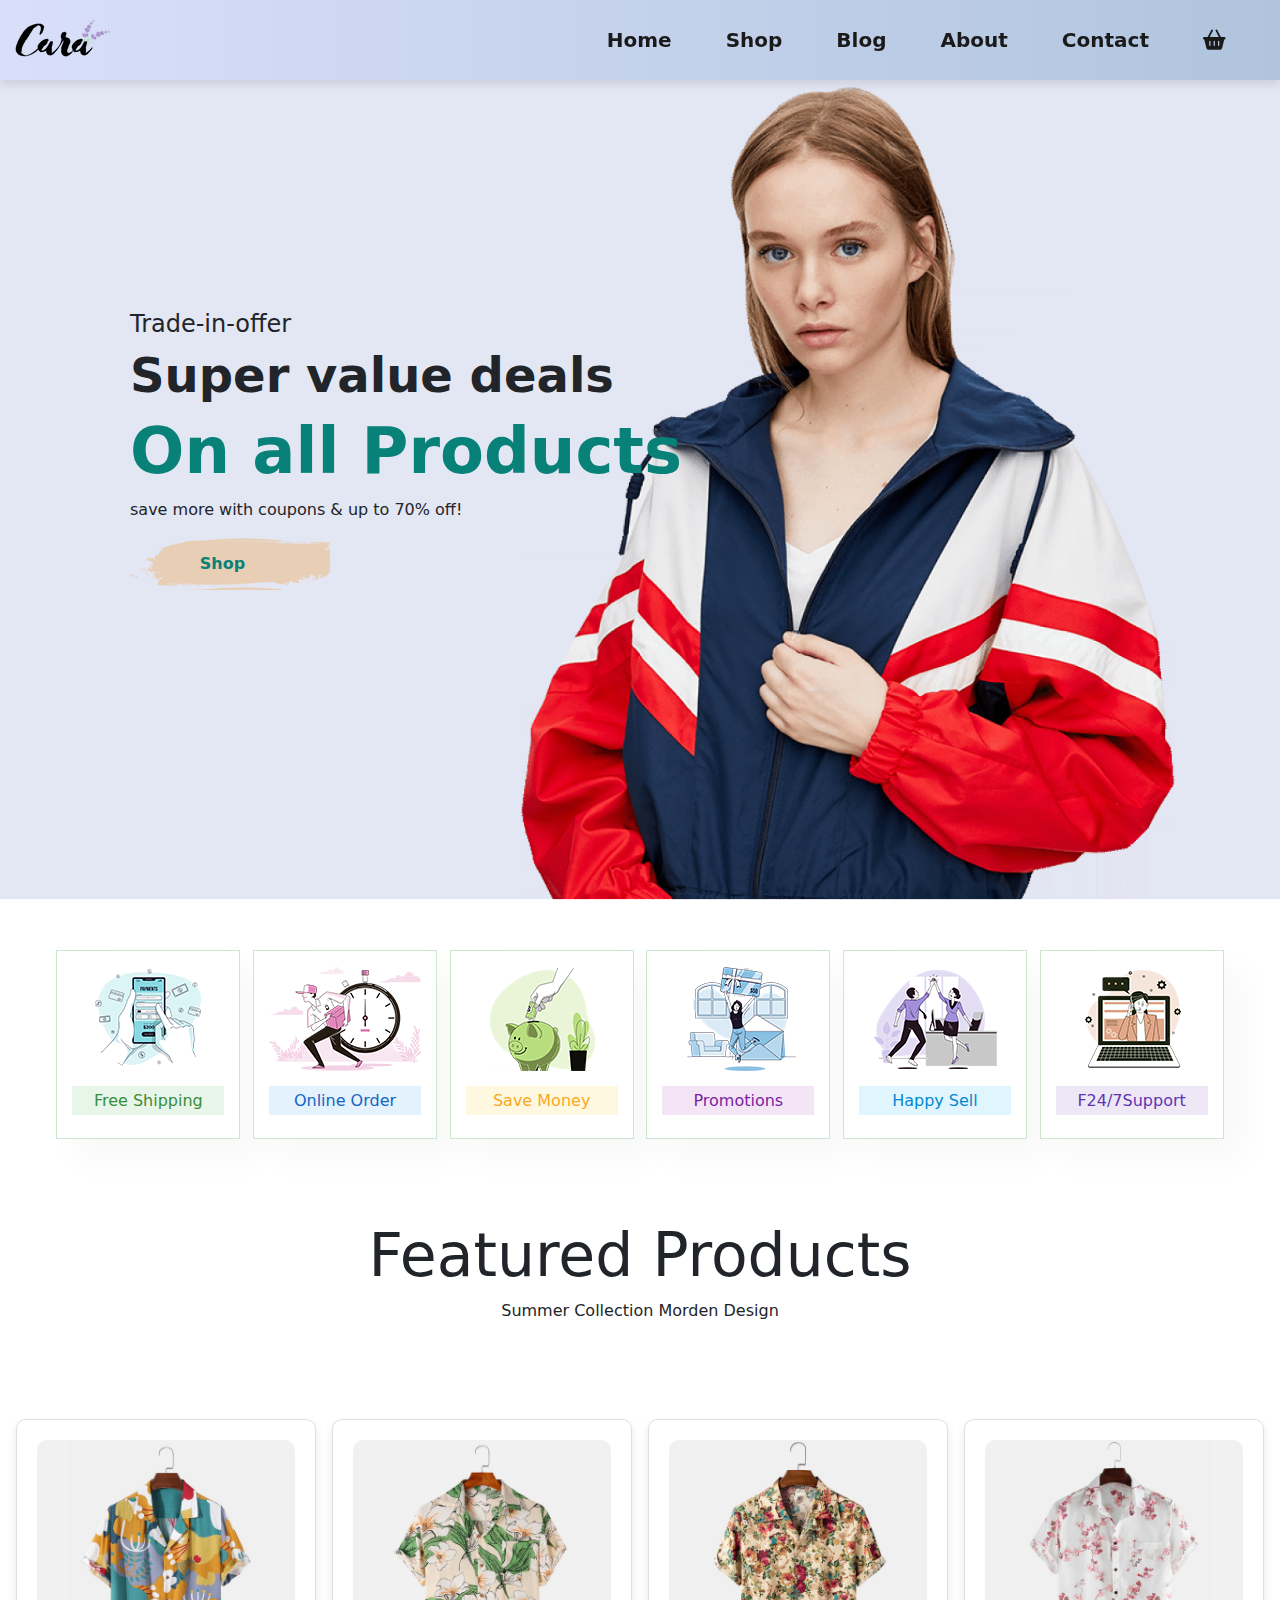
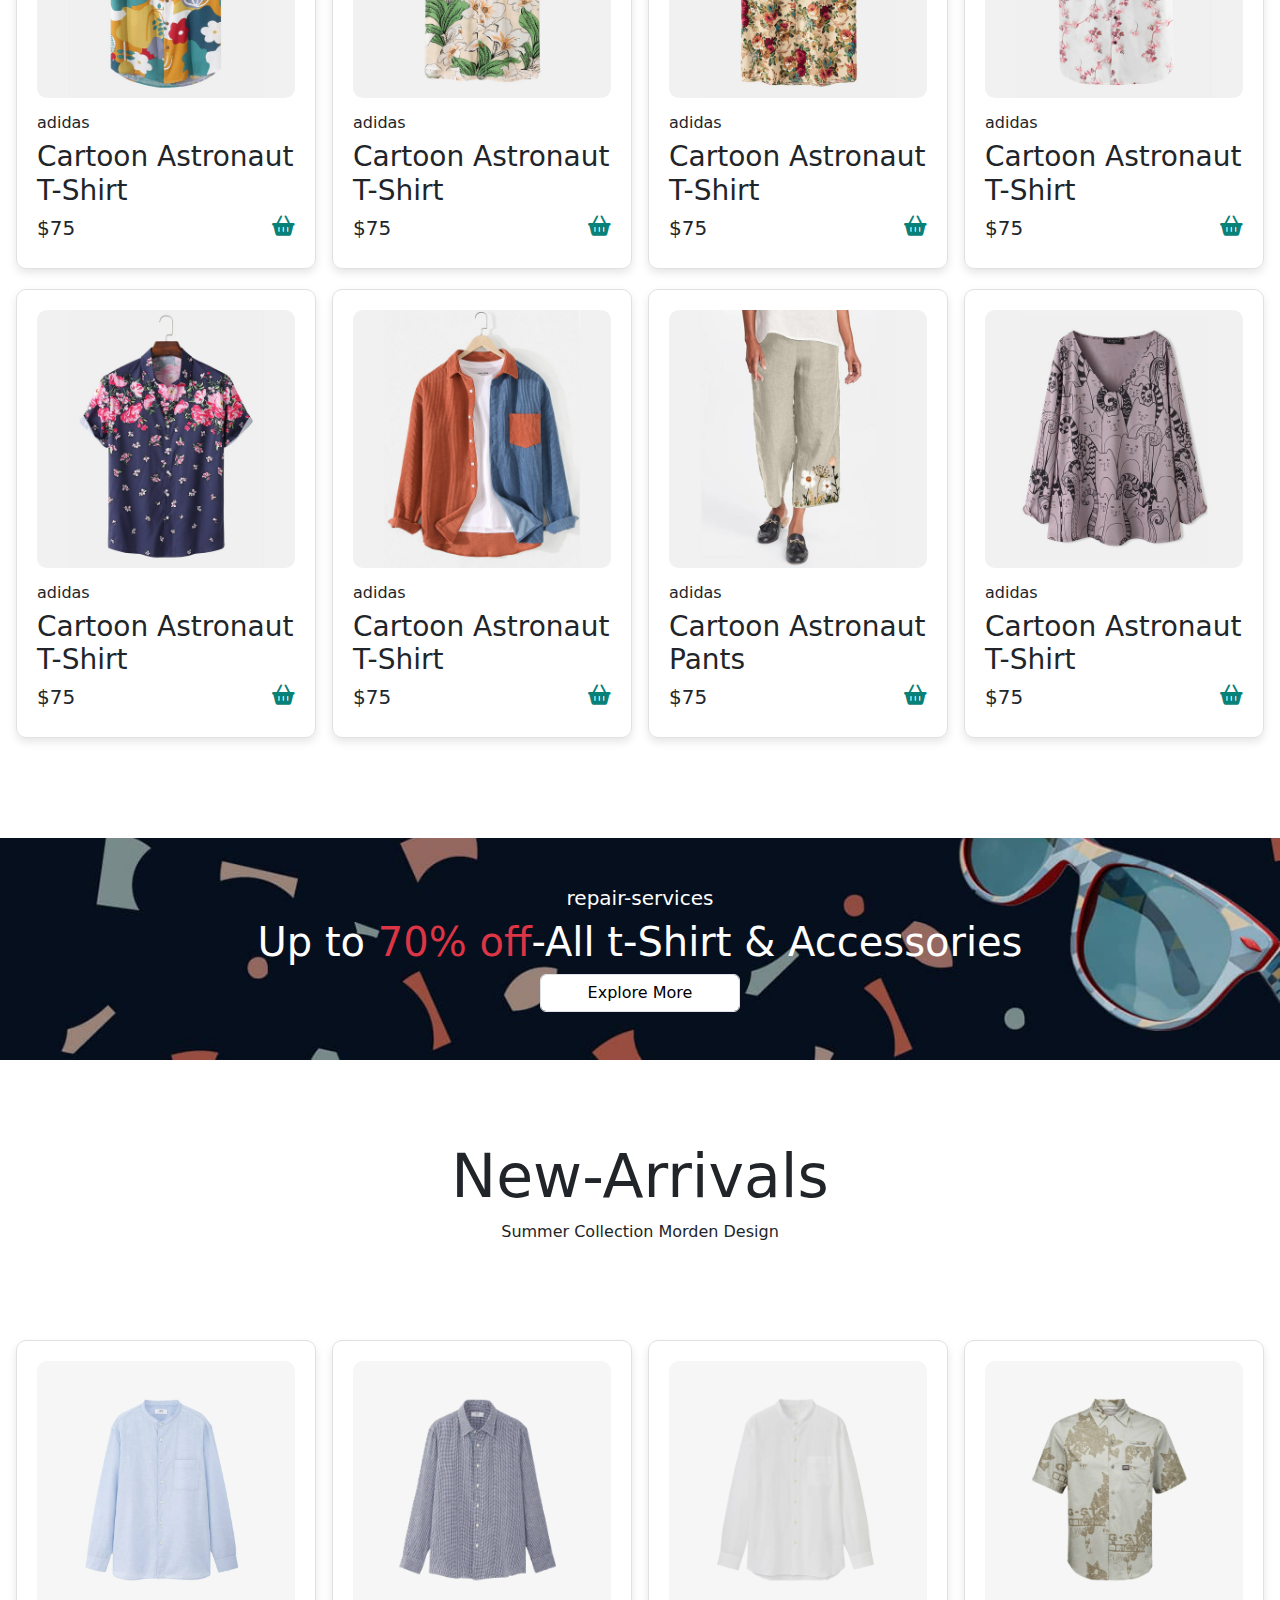
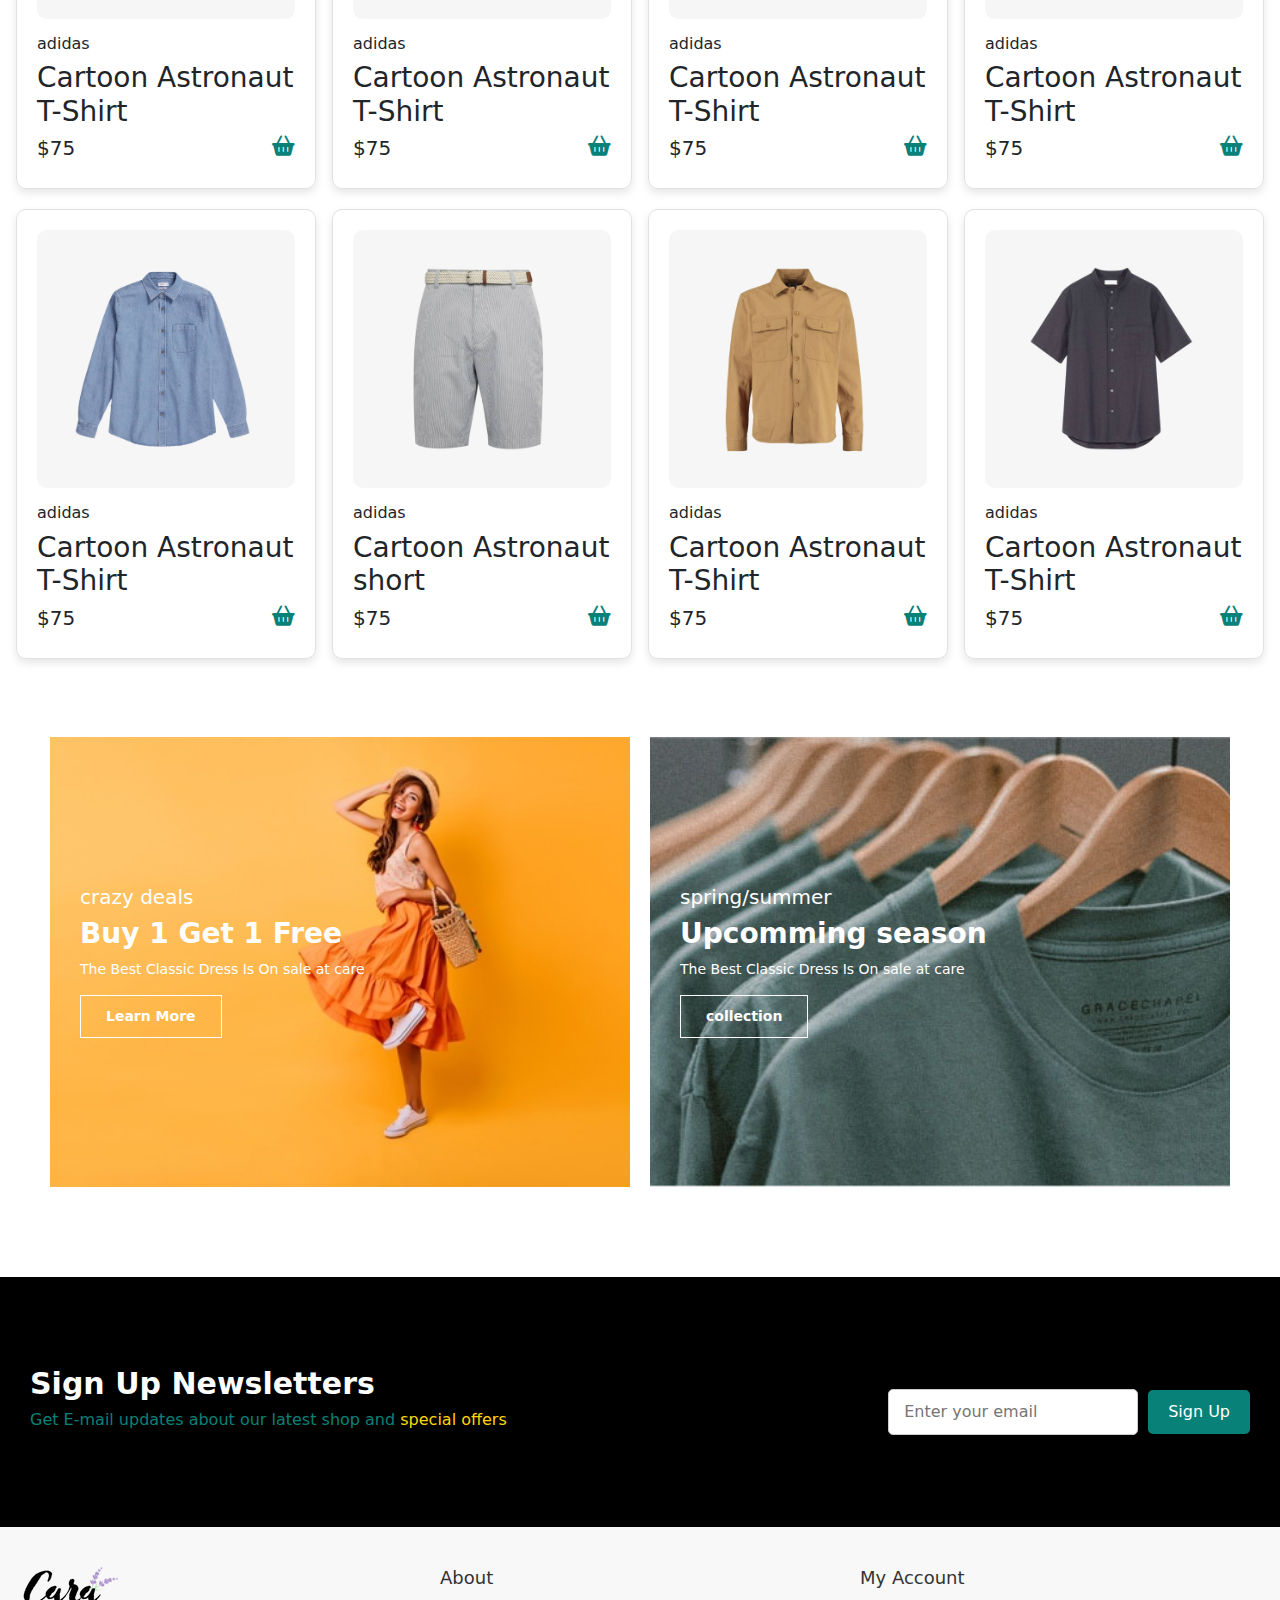
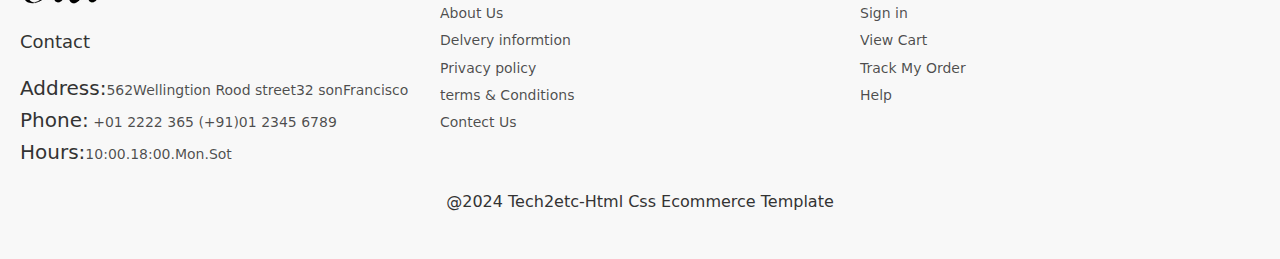
<file: index.html>
<!DOCTYPE html>
  <html lang="en">
  <head>
      <meta charset="UTF-8">
      <meta name="viewport" content="width=device-width, initial-scale=1.0">
      <title>Tech2etc Ecommerce Tutorial</title>
      <link rel="stylesheet" href="fontawesome-free-6.6.0-web/css/bootstrap.min.css">
      <link rel="stylesheet" href="fontawesome-free-6.6.0-web/css/all.min.css">
      <link rel="stylesheet" href="project.css">
  </head>
  <body>
    <nav class="navbar">
      <div class="container-fluid">
          <a class="navbar-brand  " href="#"><img src="img/logo.png" alt=""></a>
          <div class="collapse2">
              <ul class="navbar-nav2">
                  <li>
                      <a class="nav-link2 active"  href="index.html">Home</a>  
                  </li>
                  <li>
                      <a class="nav-link2 active "  href="Shop.html">Shop</a>
                  </li>
                  <li>
                      <a class="nav-link2 active"  href="Blog.html">Blog</a>
                  </li>
                  <li>
                      <a class="nav-link2 active" href="About.html">About</a>
                  </li>
                  <li>
                      <a class="nav-link2 active"  href="Contact.html">Contact</a>
                  </li>
                  <li>
                      <a class="nav-link2 active"  href="cart.html">
                          <i class="fa-solid fa-basket-shopping"></i>
                        </a>
                  </li>
                  <li class="close">
                    <i class="fa-solid fa-xmark"></i>
                  </li>
              </ul>
          </div>
          <div class="mobile">
            <i id="ber" class="fa-solid fa-outdent"></i>
          </div>
      </div>
    
  </nav>
    <section class="head ">
      <div class="head-item">
            <h4 class="">Trade-in-offer</h4>
            <h2 >Super value deals</h2>
            <h1>On all Products</h1>
            <p>save more with coupons & up to 70% off!</p>
            <button class="shop" >Shop</button>
      </div>     
    </section>
    <section class="Features-section">
      <div class="Features-item">
        <img src="img/features/f1.png" alt="">
        <h6 class=" free">Free Shipping</h6>
      </div>
      <div class="Features-item">
        <img src="img/features/f2.png" alt="">
        <h6 class="online">Online Order</h6>
      </div>
      <div class="Features-item">
        <img src="img/features/f3.png" alt="">
        <h6 class="save">Save Money</h6>
      </div>
      <div class="Features-item">
        <img src="img/features/f4.png" alt="">
        <h6 class="promo">Promotions</h6>
      </div>
      <div class="Features-item">
        <img src="img/features/f5.png" alt="">
        <h6 class="happy">Happy Sell</h6>
      </div>
      <div class="Features-item">
        <img src="img/features/f6.png" alt="">
        <h6 class="f24">F24/7Support</h6>
      </div>
    </section>
    <section class="shop">
      <div class="featured">
        <h1 >Featured Products</h1>
        <p>Summer Collection Morden Design</p>
      </div>
      <div class="shop-item">
        <div class="shop-content">
          <img src="img/products/f1.jpg" alt="">
          <h6>adidas</h6>
          <h3>Cartoon Astronaut T-Shirt</h3>
          <div class="icon">
          <h5>$75</h5>
          <i class="fa-solid fa-basket-shopping"></i>
          </div>
        </div>
        <div class="shop-content">
          <img src="img/products/f2.jpg" alt="">
          <h6>adidas</h6>
          <h3>Cartoon Astronaut T-Shirt</h3>
          <div class="icon">
            <h5>$75</h5>
            <i class="fa-solid fa-basket-shopping"></i>
            </div>
        </div>
        <div class="shop-content">
          <img src="img/products/f3.jpg" alt="">
          <h6>adidas</h6>
          <h3>Cartoon Astronaut T-Shirt</h3>
          <div class="icon">
            <h5>$75</h5>
            <i class="fa-solid fa-basket-shopping"></i>
            </div>
        </div>
        <div class="shop-content">
          <img src="img/products/f4.jpg" alt="">
          <h6>adidas</h6>
          <h3>Cartoon Astronaut T-Shirt</h3>
          <div class="icon">
            <h5>$75</h5>
            <i class="fa-solid fa-basket-shopping"></i>
            </div>
      </div>
        <div class="shop-content">
          <img src="img/products/f5.jpg" alt="">
          <h6>adidas</h6>
          <h3>Cartoon Astronaut T-Shirt</h3>
          <div class="icon">
            <h5>$75</h5>
            <i class="fa-solid fa-basket-shopping"></i>
            </div>
      </div>
        <div class="shop-content">
          <img src="img/products/f6.jpg" alt="">
          <h6>adidas</h6>
          <h3>Cartoon Astronaut T-Shirt</h3>
          <div class="icon">
            <h5>$75</h5>
            <i class="fa-solid fa-basket-shopping"></i>
            </div>
      </div>
        <div class="shop-content">
          <img src="img/products/f7.jpg" alt="">
          <h6>adidas</h6>
          <h3>Cartoon Astronaut Pants</h3>
          <div class="icon">
            <h5>$75</h5>
            <i class="fa-solid fa-basket-shopping"></i>
            </div>
      </div>
        <div class="shop-content">
          <img src="img/products/f8.jpg" alt="">
          <h6>adidas</h6>
          <h3>Cartoon Astronaut T-Shirt</h3>
          <div class="icon">
            <h5>$75</h5>
            <i class="fa-solid fa-basket-shopping"></i>
            </div>
      </div>
    </div>
    </section>
    <section class="repair-services">
      <div class="repair-item d-flex justify-content-center align-items-center flex-column ">
        <h5 class="text-white mt-5">repair-services</h5>
        <h1 class="text-white">Up to <span class="text-danger">70% off</span>-All t-Shirt & Accessories </h1>
        <button class="form-control mb-5">Explore More</button>
      </div>
    </section>
    <section class="new-arrivals">
      <div class="arrivals">
        <h1>New-Arrivals</h1>
        <p>Summer Collection Morden Design</p>
      </div>
      <div class="arrivals-item">
        <div class="arrivals-content">
          <img src="img/products/n1.jpg" alt="">
          <h6>adidas</h6>
          <h3>Cartoon Astronaut T-Shirt</h3>
          <div class="icon">
          <h5>$75</h5>
          <i class="fa-solid fa-basket-shopping"></i>
        </div>
      </div>
        <div class="arrivals-content">
          <img src="img/products/n2.jpg" alt="">
          <h6>adidas</h6>
          <h3>Cartoon Astronaut T-Shirt</h3>
          <div class="icon">
          <h5>$75</h5>
          <i class="fa-solid fa-basket-shopping"></i>
        </div>
      </div>
        <div class="arrivals-content">
          <img src="img/products/n3.jpg" alt="">
          <h6>adidas</h6>
          <h3>Cartoon Astronaut T-Shirt</h3>
          <div class="icon">
          <h5>$75</h5>
          <i class="fa-solid fa-basket-shopping"></i>
        </div>
      </div>
        <div class="arrivals-content">
          <img src="img/products/n4.jpg" alt="">
          <h6>adidas</h6>
          <h3>Cartoon Astronaut T-Shirt</h3>
          <div class="icon">
          <h5>$75</h5>
          <i class="fa-solid fa-basket-shopping"></i>
        </div>
      </div>
        <div class="arrivals-content">
          <img src="img/products/n5.jpg" alt="">
          <h6>adidas</h6>
          <h3>Cartoon Astronaut T-Shirt</h3>
          <div class="icon">
          <h5>$75</h5>
          <i class="fa-solid fa-basket-shopping"></i>
        </div>
      </div>
        <div class="arrivals-content">
          <img src="img/products/n6.jpg" alt="">
          <h6>adidas</h6>
          <h3>Cartoon Astronaut short</h3>
          <div class="icon">
          <h5>$75</h5>
          <i class="fa-solid fa-basket-shopping"></i>
        </div>
      </div>
        <div class="arrivals-content">
          <img src="img/products/n7.jpg" alt="">
          <h6>adidas</h6>
          <h3>Cartoon Astronaut T-Shirt</h3>
          <div class="icon">
          <h5>$75</h5>
          <i class="fa-solid fa-basket-shopping"></i>
        </div>
      </div>
        <div class="arrivals-content">
          <img src="img/products/n8.jpg" alt="">
          <h6>adidas</h6>
          <h3>Cartoon Astronaut T-Shirt</h3>
          <div class="icon">
          <h5>$75</h5>
          <i class="fa-solid fa-basket-shopping"></i>
        </div>
      </div>
    </section>
    <section class="banner mt-5">
      <div class="banner-box">
        <h4>crazy deals</h4>
        <h2 class="buy">Buy 1 Get 1 Free</h2>
        <span>The Best Classic Dress Is On sale at  care</span>
        <button>Learn More</button>
      </div>
      <div class="banner-box banner-box2">
        <h4>spring/summer</h4>
        <h2 class="buy">Upcomming season</h2>
        <span>The Best Classic Dress Is On sale at  care</span>
        <button >collection</button>
      </div>
    </section>
    <section class="special-offers">
      <div class="special-content">
        <h2 >Sign Up Newsletters</h2>
        <h6>Get E-mail updates about our latest shop and <span class="offers">special offers</span></h6>
      </div>
      <div class="special-input">
        <input id="newsletter" type="email" placeholder="Enter your email" class="input-field">
        <button type="submit" class="submit-button">Sign Up</button>
      </div>
    </section>
    <footer class="foot">
      <div class="foot-box">
        <div class="foot-item">
          <img class="mb-4" src="img/logo.png" alt="">
          <h4 class="mb-4">Contact</h4>
          <h5>Address:<span>562Wellingtion Rood street32 sonFrancisco</span></h5>
          <h5>Phone:<span> +01 2222 365 (+91)01 2345 6789</span></h5>
          <h5>Hours:<span>10:00.18:00.Mon.Sot</span></h5>
        </div>
        <div class="foot-item">
          <h4>About</h4>
          <h6><span>About Us</span></h6>
          <h6><span>Delvery informtion</span></h6>
          <h6><span>Privacy policy</span></h6>
          <h6><span>terms & Conditions</span></h6>
          <h6><span>Contect Us</span></h6>
        </div>
        <div class="foot-item">
          <h4>My Account</h4>
          <h6><span>Sign in</span></h6>
          <h6><span>View Cart</span></h6>
          <h6><span>Track My Order</span></h6>
          <h6><span>Help</span></h6>
        </div>
      </div>
      <div class="Copyright text-center">
        <h6>@2024 Tech2etc-Html Css Ecommerce Template</h6>
      </div>
    </footer>
    <script src="fontawesome-free-6.6.0-web/js/brands.min.js"></script>
    <script  src="fontawesome-free-6.6.0-web/js/jquery-3.7.1.min.js"></script>
    <script src="app.js"></script>
  </body>
  </html>
</file>
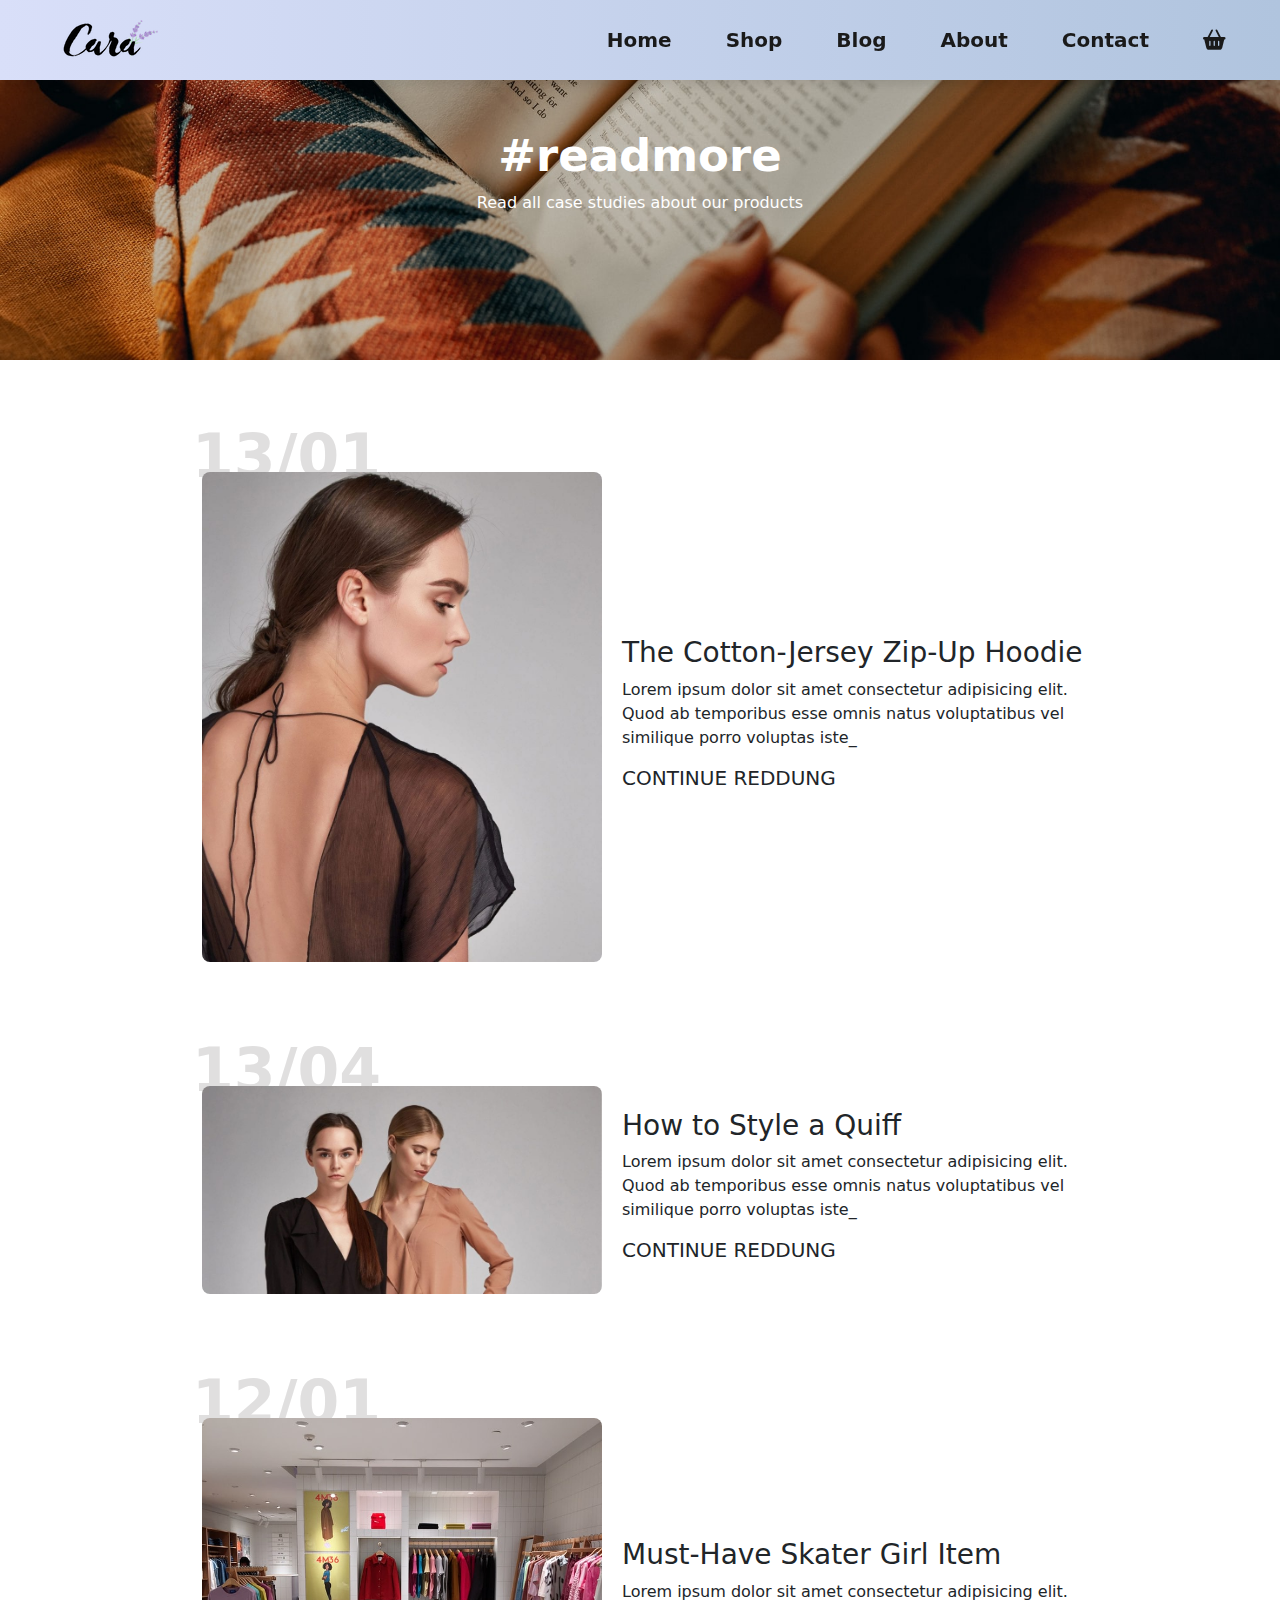
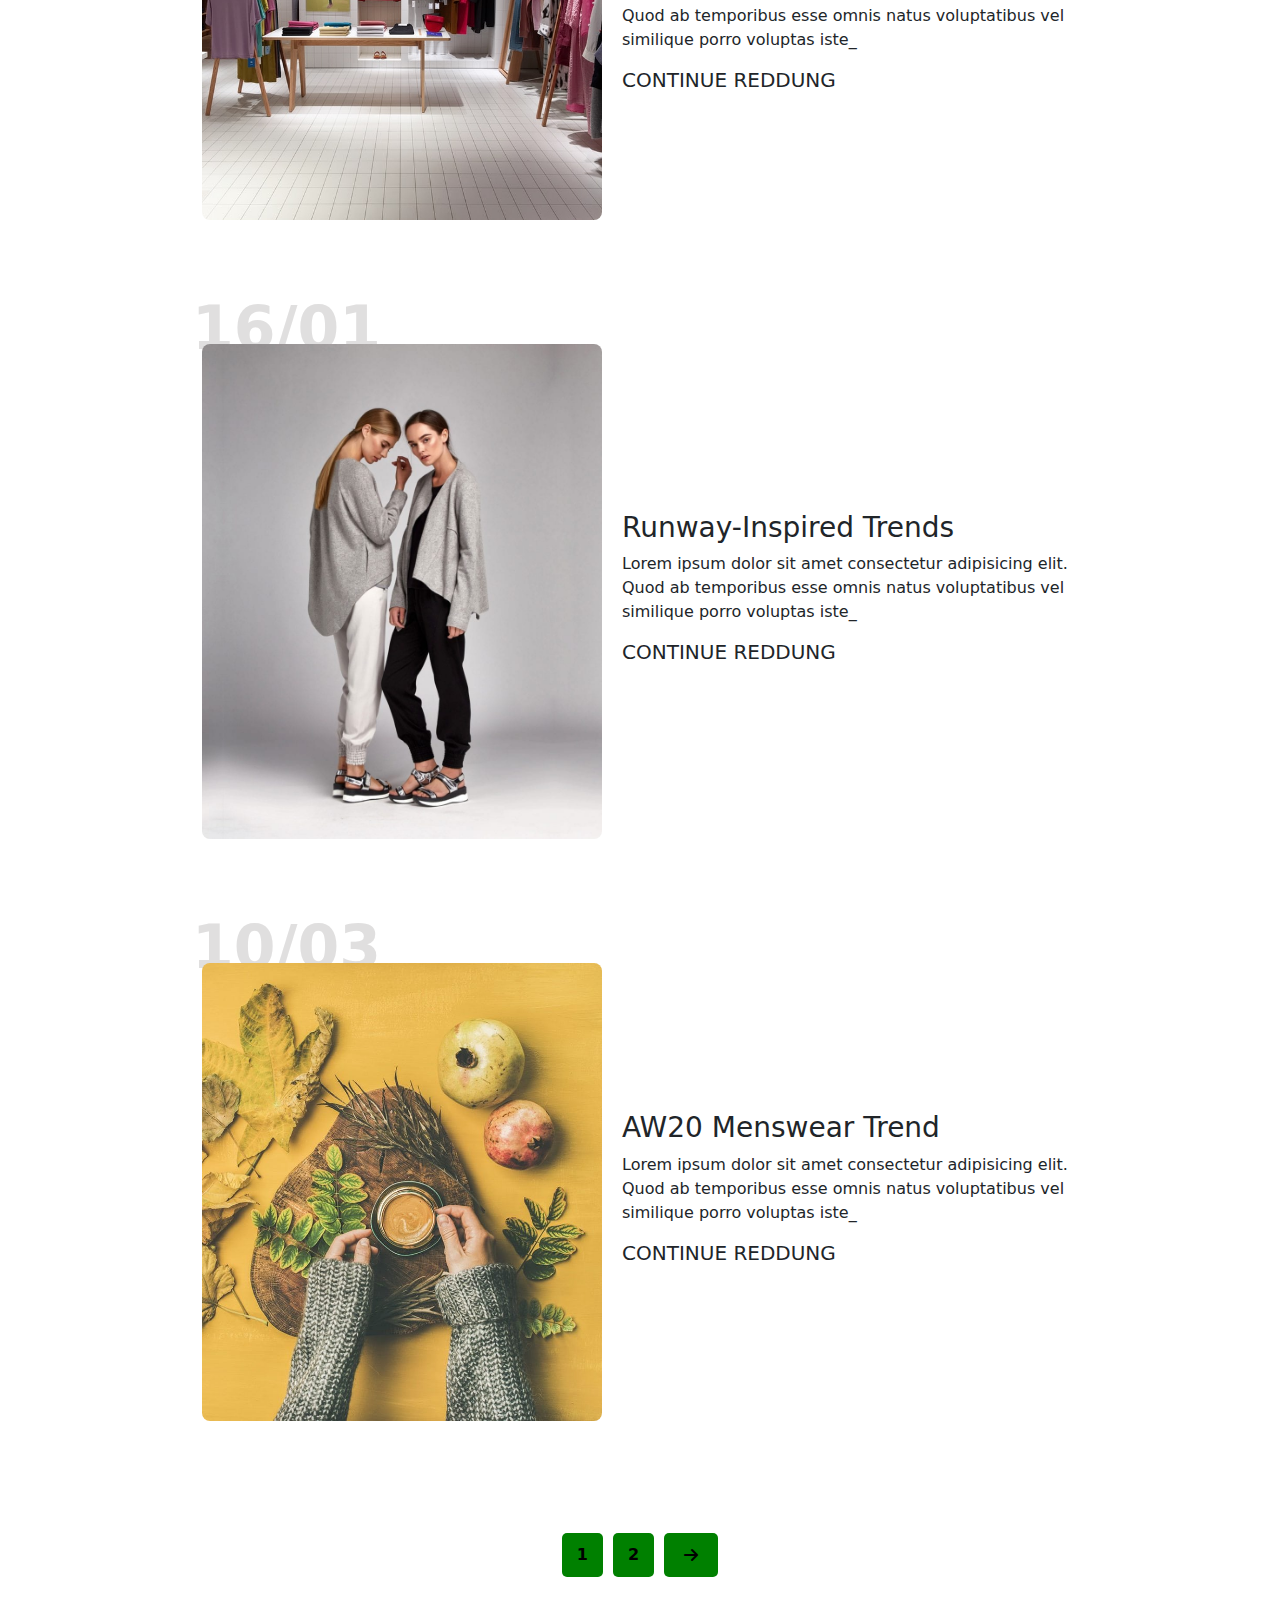
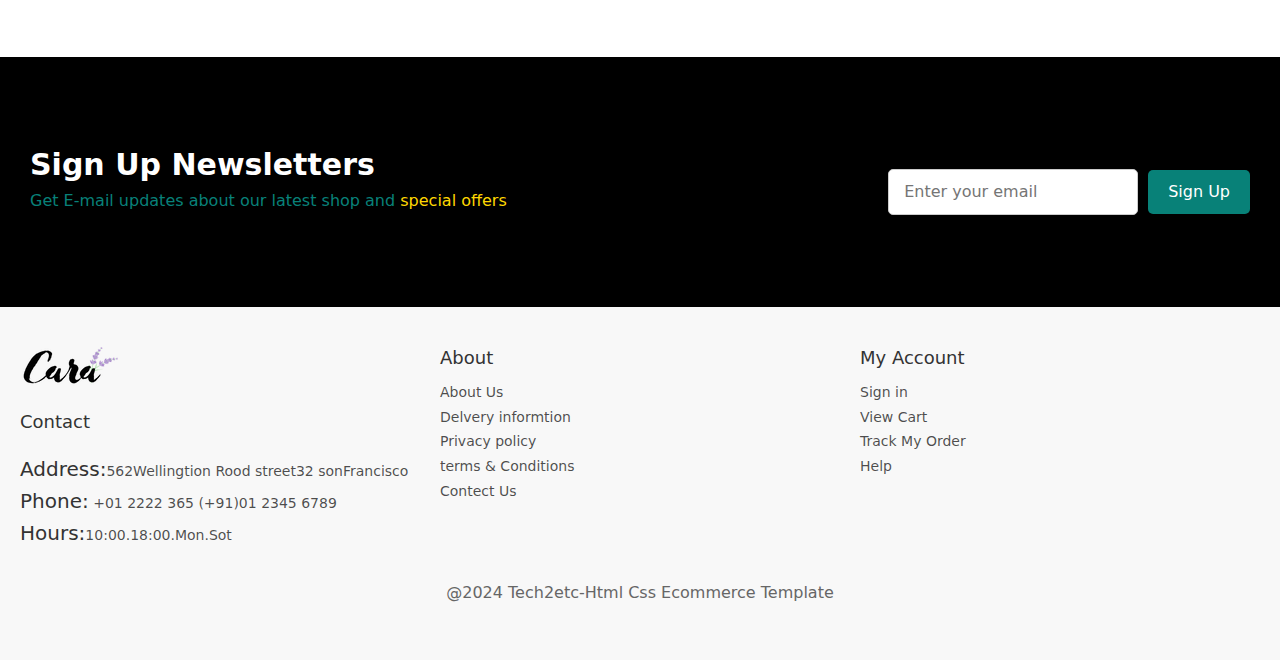
<file: Blog.html>
<html lang="en">
<head>
    <meta charset="UTF-8">
    <meta name="viewport" content="width=device-width, initial-scale=1.0">
    <title>Tech2etc Ecommerce Tutorial</title>
    <link rel="stylesheet" href="fontawesome-free-6.6.0-web/css/bootstrap.min.css">
      <link rel="stylesheet" href="fontawesome-free-6.6.0-web/css/all.min.css">
      <link rel="stylesheet" href="project.css">
</head>
<body>
  <nav class="navbar">
    <div class="container-fluid">
        <a class="navbar-brand  ms-5" href="#"><img src="img/logo.png" alt=""></a>
        <div class="collapse2">
            <ul class="navbar-nav2">
                <li>
                    <a class="nav-link2 active"  href="index.html">Home</a>  
                </li>
                <li>
                    <a class="nav-link2 active "  href="Shop.html">Shop</a>
                </li>
                <li>
                    <a class="nav-link2 active"  href="Blog.html">Blog</a>
                </li>
                <li>
                    <a class="nav-link2 active" href="About.html">About</a>
                </li>
                <li>
                    <a class="nav-link2 active"  href="Contact.html">Contact</a>
                </li>
                <li>
                    <a class="nav-link2 active"  href="cart.html">
                        <i class="fa-solid fa-basket-shopping"></i>
                      </a>
                </li>
                <li class="close">
                  <i class="fa-solid fa-xmark"></i>
                </li>
            </ul>
        </div>
        <div class="mobile">
          <i id="ber" class="fa-solid fa-outdent"></i>
        </div>
    </div>
  
</nav>
    <header class="read-more">
        <div class="read">
           <h1>#readmore</h1>
           <p>Read all case studies about our products</p> 
        </div>
    </header>
    <section class="container blog">
        <div class="blog-item">
            <h1>13/01</h1>
            <div class="blog-content">
                 <img src="img/blog/b1.jpg" alt="">
              <div class="blog-box">
                 <h3>The Cotton-Jersey Zip-Up Hoodie </h3>
                 <p>Lorem ipsum dolor sit amet consectetur adipisicing elit. Quod ab temporibus esse omnis natus voluptatibus vel similique porro voluptas iste_</p>
                 <h5>CONTINUE REDDUNG</h5>
              </div>
            </div>
        </div>
        <div class="blog-item">
            <h1>13/04</h1>
            <div class="blog-content">
                 <img src="img/blog/b2.jpg" alt="">
              <div class="blog-box">
                 <h3>How to Style a Quiff</h3>
                 <p>Lorem ipsum dolor sit amet consectetur adipisicing elit. Quod ab temporibus esse omnis natus voluptatibus vel similique porro voluptas iste_</p>
                 <h5>CONTINUE REDDUNG</h5>
              </div>
            </div>
        </div>
        <div class="blog-item ">
            <h1>12/01</h1>
            <div class="blog-content">
                 <img src="img/blog/b3.jpg" alt="">
              <div class="blog-box">
                 <h3>Must-Have Skater Girl Item</h3>
                 <p>Lorem ipsum dolor sit amet consectetur adipisicing elit. Quod ab temporibus esse omnis natus voluptatibus vel similique porro voluptas iste_</p>
                 <h5>CONTINUE REDDUNG</h5>
              </div>
            </div>
        </div>
        <div class="blog-item ">
            <h1>16/01</h1>
            <div class="blog-content">
                 <img src="img/blog/b4.jpg" alt="">
              <div class="blog-box">
                 <h3>Runway-Inspired Trends</h3>
                 <p>Lorem ipsum dolor sit amet consectetur adipisicing elit. Quod ab temporibus esse omnis natus voluptatibus vel similique porro voluptas iste_</p>
                 <h5>CONTINUE REDDUNG</h5>
              </div>
            </div>
        </div>
        <div class="blog-item ">
            <h1>10/03</h1>
            <div class="blog-content">
                 <img src="img/blog/b6.jpg" alt="">
              <div class="blog-box">
                 <h3>AW20 Menswear Trend</h3>
                 <p>Lorem ipsum dolor sit amet consectetur adipisicing elit. Quod ab temporibus esse omnis natus voluptatibus vel similique porro voluptas iste_</p>
                 <h5>CONTINUE REDDUNG</h5>
              </div>
            </div>
        </div>
    </section>
    <section class="section-p1">
        <a href="#">1</a>
        <a href="#">2</a>
        <a href="#"><i class="fa-solid fa-arrow-right"></i></a>
    </section>
    <section class="special-offers">
        <div class="special-content">
          <h2 >Sign Up Newsletters</h2>
          <h6>Get E-mail updates about our latest shop and <span class="offers">special offers</span></h6>
        </div>
        <div>
        <div class="special-input">
          <input id="newsletter" type="email" placeholder="Enter your email" class="input-field">
          <button type="submit" class="submit-button">Sign Up</button>
        </div>
      </section>
      <footer class="foot">
        <div class="foot-box">
          <div class="foot-item">
            <img class="mb-4" src="img/logo.png" alt="">
            <h4 class="mb-4">Contact</h4>
            <h5>Address:<span>562Wellingtion Rood street32 sonFrancisco</span></h5>
            <h5>Phone:<span> +01 2222 365 (+91)01 2345 6789</span></h5>
            <h5>Hours:<span>10:00.18:00.Mon.Sot</span></h5>
          </div>
          <div class="foot-item">
            <h4>About</h4>
            <h6><span>About Us</span></h6>
            <h6><span>Delvery informtion</span></h6>
            <h6><span>Privacy policy</span></h6>
            <h6><span>terms & Conditions</span></h6>
            <h6><span>Contect Us</span></h6>
          </div>
          <div class="foot-item">
            <h4>My Account</h4>
            <h6><span>Sign in</span></h6>
            <h6><span>View Cart</span></h6>
            <h6><span>Track My Order</span></h6>
            <h6><span>Help</span></h6>
          </div>
        </div>
        <div class="Copyright d-flex justify-content-center align-items-center">
          <h6>@2024 Tech2etc-Html Css Ecommerce Template</h6>
        </div>
      </footer>
      <script src="fontawesome-free-6.6.0-web/js/brands.min.js"></script>
      <script  src="fontawesome-free-6.6.0-web/js/jquery-3.7.1.min.js"></script>
      <script src="app.js"></script>
</body>
</html>
</file>
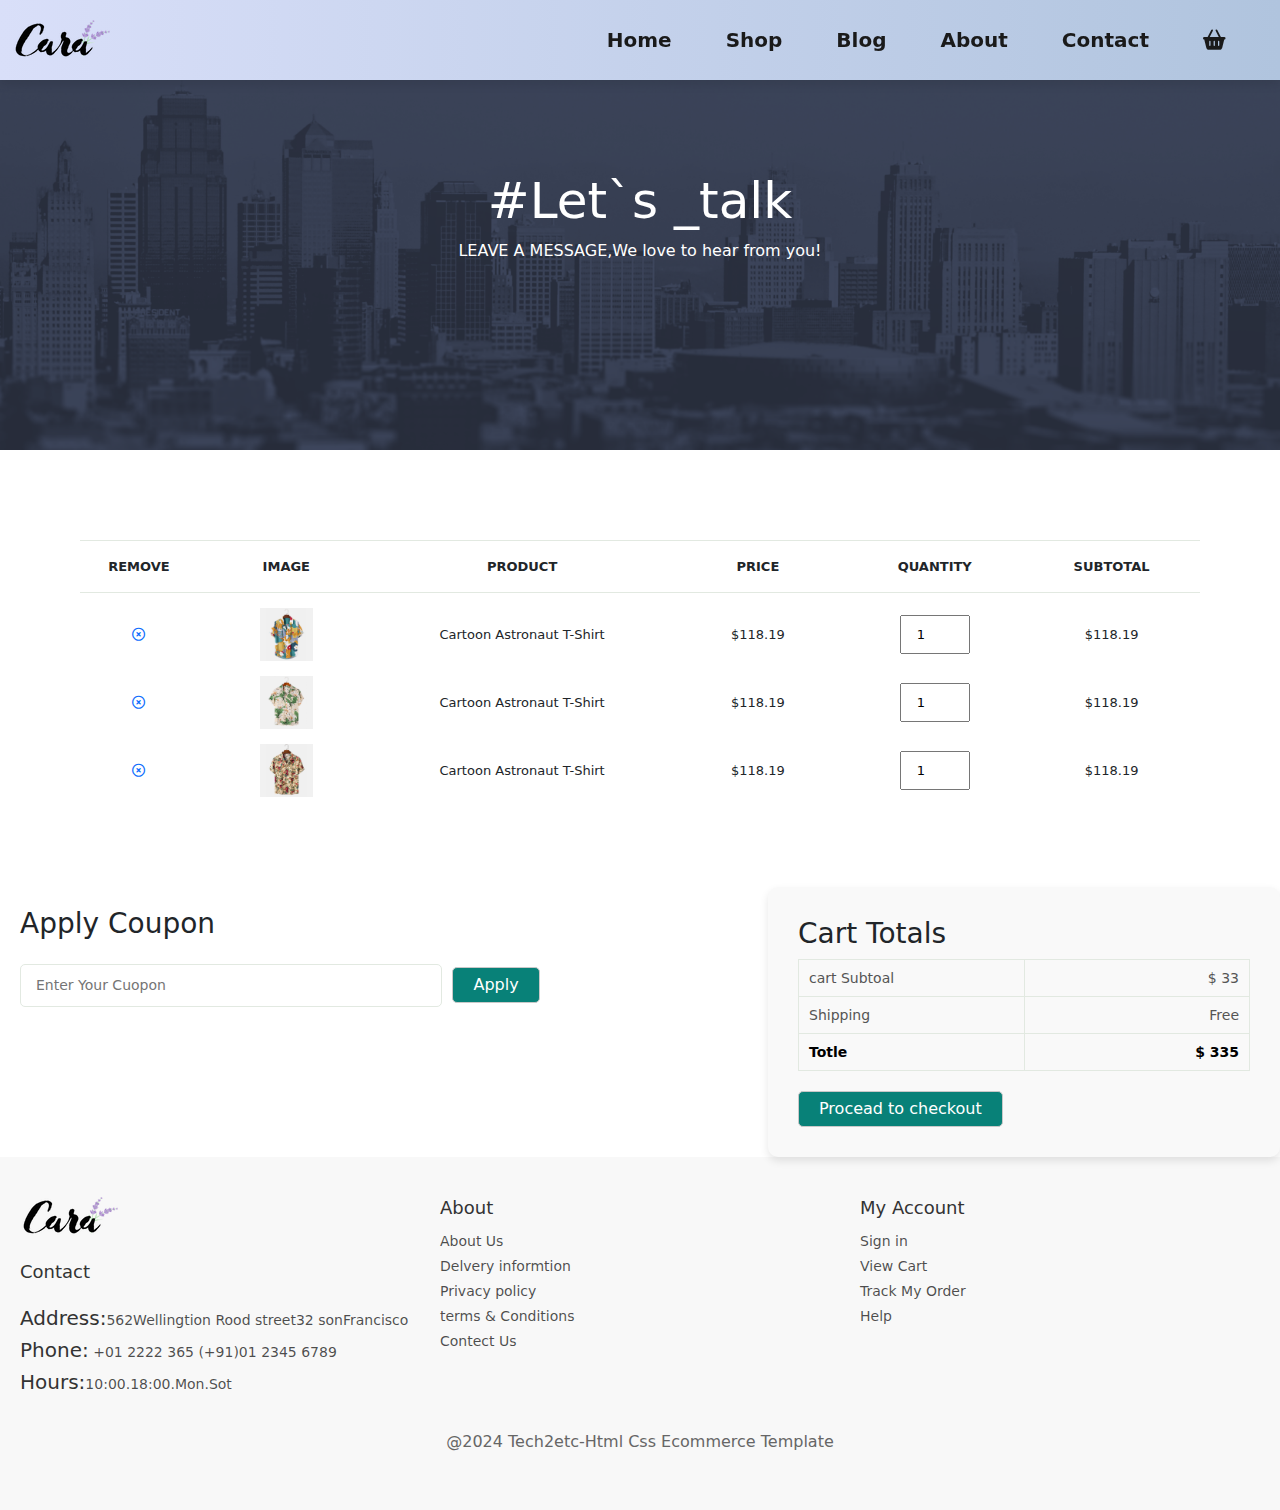
<file: cart.html>
<html lang="en">
<head>
    <meta charset="UTF-8">
    <meta name="viewport" content="width=device-width, initial-scale=1.0">
    <title>Tech2etc Ecommerce Tutorial</title>
    <link rel="stylesheet" href="fontawesome-free-6.6.0-web/css/bootstrap.min.css">
    <link rel="stylesheet" href="fontawesome-free-6.6.0-web/css/all.min.css">
    <link rel="stylesheet" href="project.css">
</head>
<body>
    <nav class="navbar">
        <div class="container-fluid">
            <a class="navbar-brand  " href="#"><img src="img/logo.png" alt=""></a>
            <div class="collapse2">
                <ul class="navbar-nav2">
                    <li>
                        <a class="nav-link2 active"  href="index.html">Home</a>  
                    </li>
                    <li>
                        <a class="nav-link2 active "  href="Shop.html">Shop</a>
                    </li>
                    <li>
                        <a class="nav-link2 active"  href="Blog.html">Blog</a>
                    </li>
                    <li>
                        <a class="nav-link2 active" href="About.html">About</a>
                    </li>
                    <li>
                        <a class="nav-link2 active"  href="Contact.html">Contact</a>
                    </li>
                    <li>
                        <a class="nav-link2 active"  href="cart.html">
                            <i class="fa-solid fa-basket-shopping"></i>
                          </a>
                    </li>
                    <li class="close">
                      <i class="fa-solid fa-xmark"></i>
                    </li>
                </ul>
            </div>
            <div class="mobile">
              <i id="ber" class="fa-solid fa-outdent"></i>
            </div>
        </div>
      
    </nav>
    <header class="know-us">
        <div class="know-us-content">
            <h1>#Let`s _talk</h1>
            <p>LEAVE A MESSAGE,We love to hear from you!</p>
        </div>
    </header>
    <section class="cart">
        <table >
            <thead>
                <tr>
                    <td>Remove</td>
                    <td>Image</td>
                    <td>Product</td>
                    <td>Price</td>
                    <td>Quantity</td>
                    <td>Subtotal</td>
                </tr>
            </thead>
            <tbody>
                <tr>
                    <td>
                        <a href="#"><i class="fa-regular fa-circle-xmark"></i></a>
                    </td>
                    <td>
                        <img src="img/products/f1.jpg" alt="">
                    </td>
                    <td>
                        Cartoon Astronaut T-Shirt
                    </td>
                    <td>
                        $118.19
                    </td>
                    <td>
                        <input type="number" value="1">
                    </td>
                    <td>
                        $118.19
                    </td>
                </tr>
                <tr>
                    <td>
                        <a href="#"><i class="fa-regular fa-circle-xmark"></i></a>
                    </td>
                    <td>
                        <img src="img/products/f2.jpg" alt="">
                    </td>
                    <td>
                        Cartoon Astronaut T-Shirt
                    </td>
                    <td>
                        $118.19
                    </td>
                    <td>
                        <input type="number" value="1">
                    </td>
                    <td>
                        $118.19
                    </td>
                </tr>
                <tr>
                    <td>
                        <a href="#"><i class="fa-regular fa-circle-xmark"></i></a>
                    </td>
                    <td>
                        <img src="img/products/f3.jpg" alt="">
                    </td>
                    <td>
                        Cartoon Astronaut T-Shirt
                    </td>
                    <td>
                        $118.19
                    </td>
                    <td>
                        <input type="number" value="1">
                    </td>
                    <td>
                        $118.19
                    </td>
                </tr>
            </tbody>
        </table>
    </section>
    <section class="cart-add">
        <div class="coupon">
            <h3>Apply Coupon</h3>
            <div>
                <input type="text" placeholder="Enter Your Cuopon">
                <button class="normal">Apply</button>
            </div>
        </div>
        <div class="subtotal">
            <h3>Cart Totals</h3>
            <table>
                <tr>
                    <td>
                        cart Subtoal
                    </td>
                    <td>
                        $ 33
                    </td>
                </tr>
                <tr>
                    <td>Shipping</td>
                    <td>Free</td>
                </tr>
                <tr>
                    <td>
                        <strong>Totle</strong>
                    </td>
                    <td>
                        <strong>$ 335 </strong>
                    </td>
                </tr>
            </table>
            <button  class="norma">Procead to checkout</button>
        </div>
    </section>
    <footer class="foot">
        <div class="foot-box">
          <div class="foot-item">
            <img class="mb-4" src="img/logo.png" alt="">
            <h4 class="mb-4">Contact</h4>
            <h5>Address:<span>562Wellingtion Rood street32 sonFrancisco</span></h5>
            <h5>Phone:<span> +01 2222 365 (+91)01 2345 6789</span></h5>
            <h5>Hours:<span>10:00.18:00.Mon.Sot</span></h5>
          </div>
          <div class="foot-item">
            <h4>About</h4>
            <h6><span>About Us</span></h6>
            <h6><span>Delvery informtion</span></h6>
            <h6><span>Privacy policy</span></h6>
            <h6><span>terms & Conditions</span></h6>
            <h6><span>Contect Us</span></h6>
          </div>
          <div class="foot-item">
            <h4>My Account</h4>
            <h6><span>Sign in</span></h6>
            <h6><span>View Cart</span></h6>
            <h6><span>Track My Order</span></h6>
            <h6><span>Help</span></h6>
          </div>
        </div>
        <div class="Copyright d-flex justify-content-center align-items-center">
          <h6>@2024 Tech2etc-Html Css Ecommerce Template</h6>
        </div>
      </footer>
      <script src="fontawesome-free-6.6.0-web/js/brands.min.js"></script>
      <script  src="fontawesome-free-6.6.0-web/js/jquery-3.7.1.min.js"></script>
      <script src="app.js"></script>
</body>
</html>
</file>
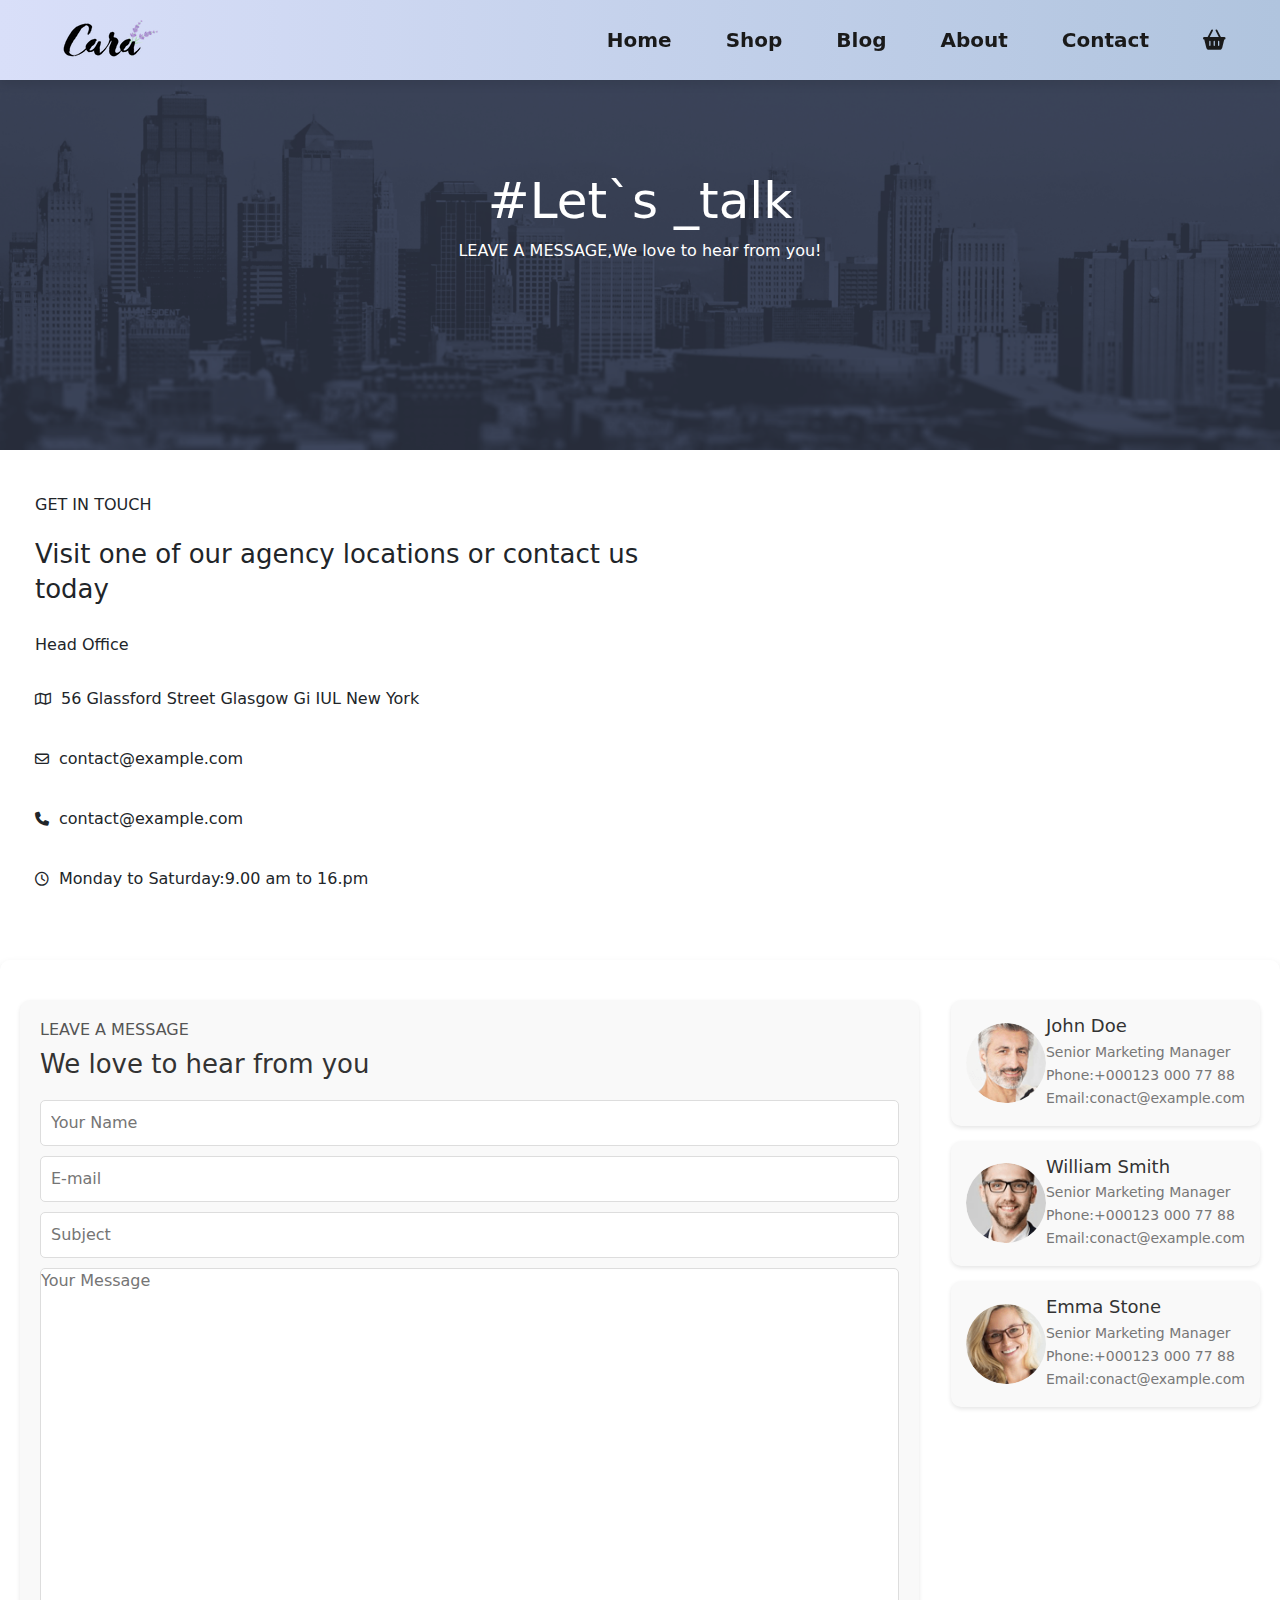
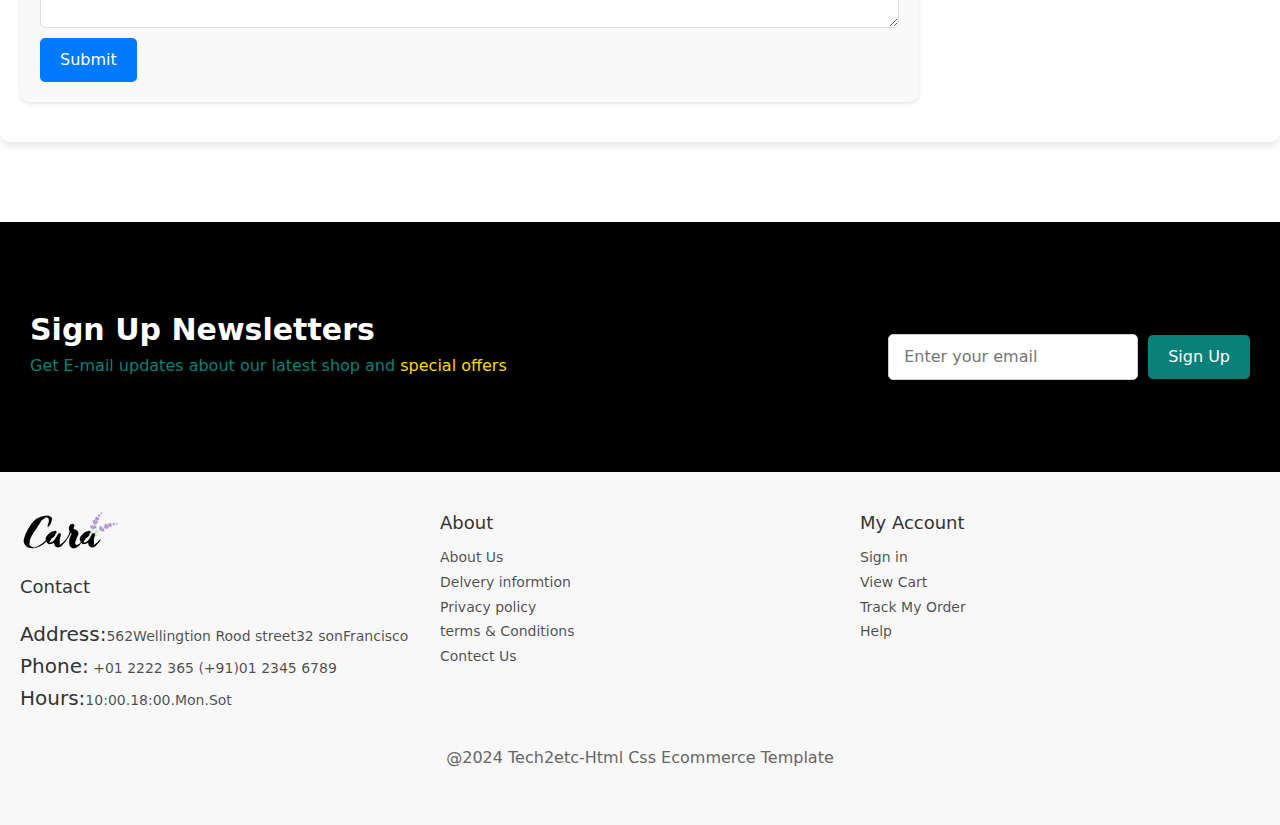
<file: Contact.html>
<html lang="en">
<head>
    <meta charset="UTF-8">
    <meta name="viewport" content="width=device-width, initial-scale=1.0">
    <title>Tech2etc Ecommerce Tutorial</title>
    <link rel="stylesheet" href="fontawesome-free-6.6.0-web/css/bootstrap.min.css">
    <link rel="stylesheet" href="fontawesome-free-6.6.0-web/css/all.min.css">
    <link rel="stylesheet" href="project.css">
</head>
<body>
    <nav class="navbar">
        <div class="container-fluid">
            <a class="navbar-brand  ms-5" href="#"><img src="img/logo.png" alt=""></a>
            <div class="collapse2">
                <ul class="navbar-nav2">
                    <li>
                        <a class="nav-link2 active"  href="index.html">Home</a>  
                    </li>
                    <li>
                        <a class="nav-link2 active "  href="Shop.html">Shop</a>
                    </li>
                    <li>
                        <a class="nav-link2 active"  href="Blog.html">Blog</a>
                    </li>
                    <li>
                        <a class="nav-link2 active" href="About.html">About</a>
                    </li>
                    <li>
                        <a class="nav-link2 active"  href="Contact.html">Contact</a>
                    </li>
                    <li>
                        <a class="nav-link2 active"  href="cart.html">
                            <i class="fa-solid fa-basket-shopping"></i>
                          </a>
                    </li>
                    <li class="close">
                      <i class="fa-solid fa-xmark"></i>
                    </li>
                </ul>
            </div>
            <div class="mobile">
              <i id="ber" class="fa-solid fa-outdent"></i>
            </div>
        </div>
      
    </nav>
    <header class="know-us">
        <div class="know-us-content">
            <h1>#Let`s _talk</h1>
            <p>LEAVE A MESSAGE,We love to hear from you!</p>
        </div>
    </header>
    <section class="map">
        <div class="map-content">
            <span>GET IN TOUCH</span>
            <h2>Visit one of our agency locations or contact us today</h2>
            <h3>Head Office</h3>
            <div>
                <li>
                    <i class="fa-regular fa-map"></i>
                    <p>56 Glassford Street Glasgow Gi IUL New York</p>
                </li>
                <li>
                    <i class="fa-regular fa-envelope"></i>
                    <p>contact@example.com</p>
                </li>
                <li>
                    <i class="fa-solid fa-phone"></i>
                    <p>contact@example.com</p>
                </li>
                <li>
                    <i class="fa-regular fa-clock"></i>
                    <p>Monday to Saturday:9.00 am to 16.pm</p>
                </li>
            </div>
        </div>
        <div class="map-box">
            <iframe src="https://www.google.com/maps/embed?pb=!1m18!1m12!1m3!1d13817.324867679645!2d31.227149444580085!3d30.02735420000001!2m3!1f0!2f0!3f0!3m2!1i1024!2i768!4f13.1!3m3!1m2!1s0x145846db01520851%3A0xbd9781bf40115c5d!2z2KzYp9mF2LnYqSDYp9mE2YLYp9mH2LHYqQ!5e0!3m2!1sar!2seg!4v1731939335004!5m2!1sar!2seg" width="600" height="450" style="border:0;" allowfullscreen="" loading="lazy" referrerpolicy="no-referrer-when-downgrade"></iframe>
        </div>
    </section>
    <section class="data">
        <div class="data-box">
            <h5>LEAVE A MESSAGE</h5>
            <h1>We love to hear from you</h1>
            <div class="data-input">
                <input type="text" placeholder="Your Name">
                <input type="email"placeholder="E-mail">
                <input type="text"placeholder="Subject">
                <textarea  placeholder="Your Message"></textarea>
                <button>Submit</button>
            </div>
        </div>
        <div class="data-content">
            <ul>
                <li>
                <img src="img/people/1.png" alt="">
                    <div class="info">
                    <h4>John Doe</h4>
                       <p>Senior Marketing Manager</p>
                       <p>Phone:+000123 000 77 88</p>
                       <p>Email:conact@example.com</p>
                   </div>
                </li>
                <li>
                    <img src="img/people/2.png" alt="">
                    <div class="info">
                    <h4>William Smith</h4>
                    <p>Senior Marketing Manager</p>
                    <p>Phone:+000123 000 77 88</p>
                    <p>Email:conact@example.com</p>
                    </div>
                </li>
                <li>
                    <img src="img/people/3.png" alt="">
                    <div class="info">
                    <h4>Emma Stone</h4>
                    <p>Senior Marketing Manager</p>
                    <p>Phone:+000123 000 77 88</p>
                    <p>Email:conact@example.com</p>
                    </div>
                </li>
            </ul>
        </div>
    </section>
    <section class="special-offers">
        <div class="special-content">
          <h2 >Sign Up Newsletters</h2>
          <h6>Get E-mail updates about our latest shop and <span class="offers">special offers</span></h6>
        </div>
        <div>
        <div class="special-input">
          <input id="newsletter" type="email" placeholder="Enter your email" class="input-field">
          <button type="submit" class="submit-button">Sign Up</button>
        </div>
      </section>
      <footer class="foot">
        <div class="foot-box">
          <div class="foot-item">
            <img class="mb-4" src="img/logo.png" alt="">
            <h4 class="mb-4">Contact</h4>
            <h5>Address:<span>562Wellingtion Rood street32 sonFrancisco</span></h5>
            <h5>Phone:<span> +01 2222 365 (+91)01 2345 6789</span></h5>
            <h5>Hours:<span>10:00.18:00.Mon.Sot</span></h5>
          </div>
          <div class="foot-item">
            <h4>About</h4>
            <h6><span>About Us</span></h6>
            <h6><span>Delvery informtion</span></h6>
            <h6><span>Privacy policy</span></h6>
            <h6><span>terms & Conditions</span></h6>
            <h6><span>Contect Us</span></h6>
          </div>
          <div class="foot-item">
            <h4>My Account</h4>
            <h6><span>Sign in</span></h6>
            <h6><span>View Cart</span></h6>
            <h6><span>Track My Order</span></h6>
            <h6><span>Help</span></h6>
          </div>
        </div>
        <div class="Copyright d-flex justify-content-center align-items-center">
          <h6>@2024 Tech2etc-Html Css Ecommerce Template</h6>
        </div>
      </footer>
      <script src="fontawesome-free-6.6.0-web/js/brands.min.js"></script>
      <script  src="fontawesome-free-6.6.0-web/js/jquery-3.7.1.min.js"></script>
      <script src="app.js"></script>
</body>
</html>
</file>
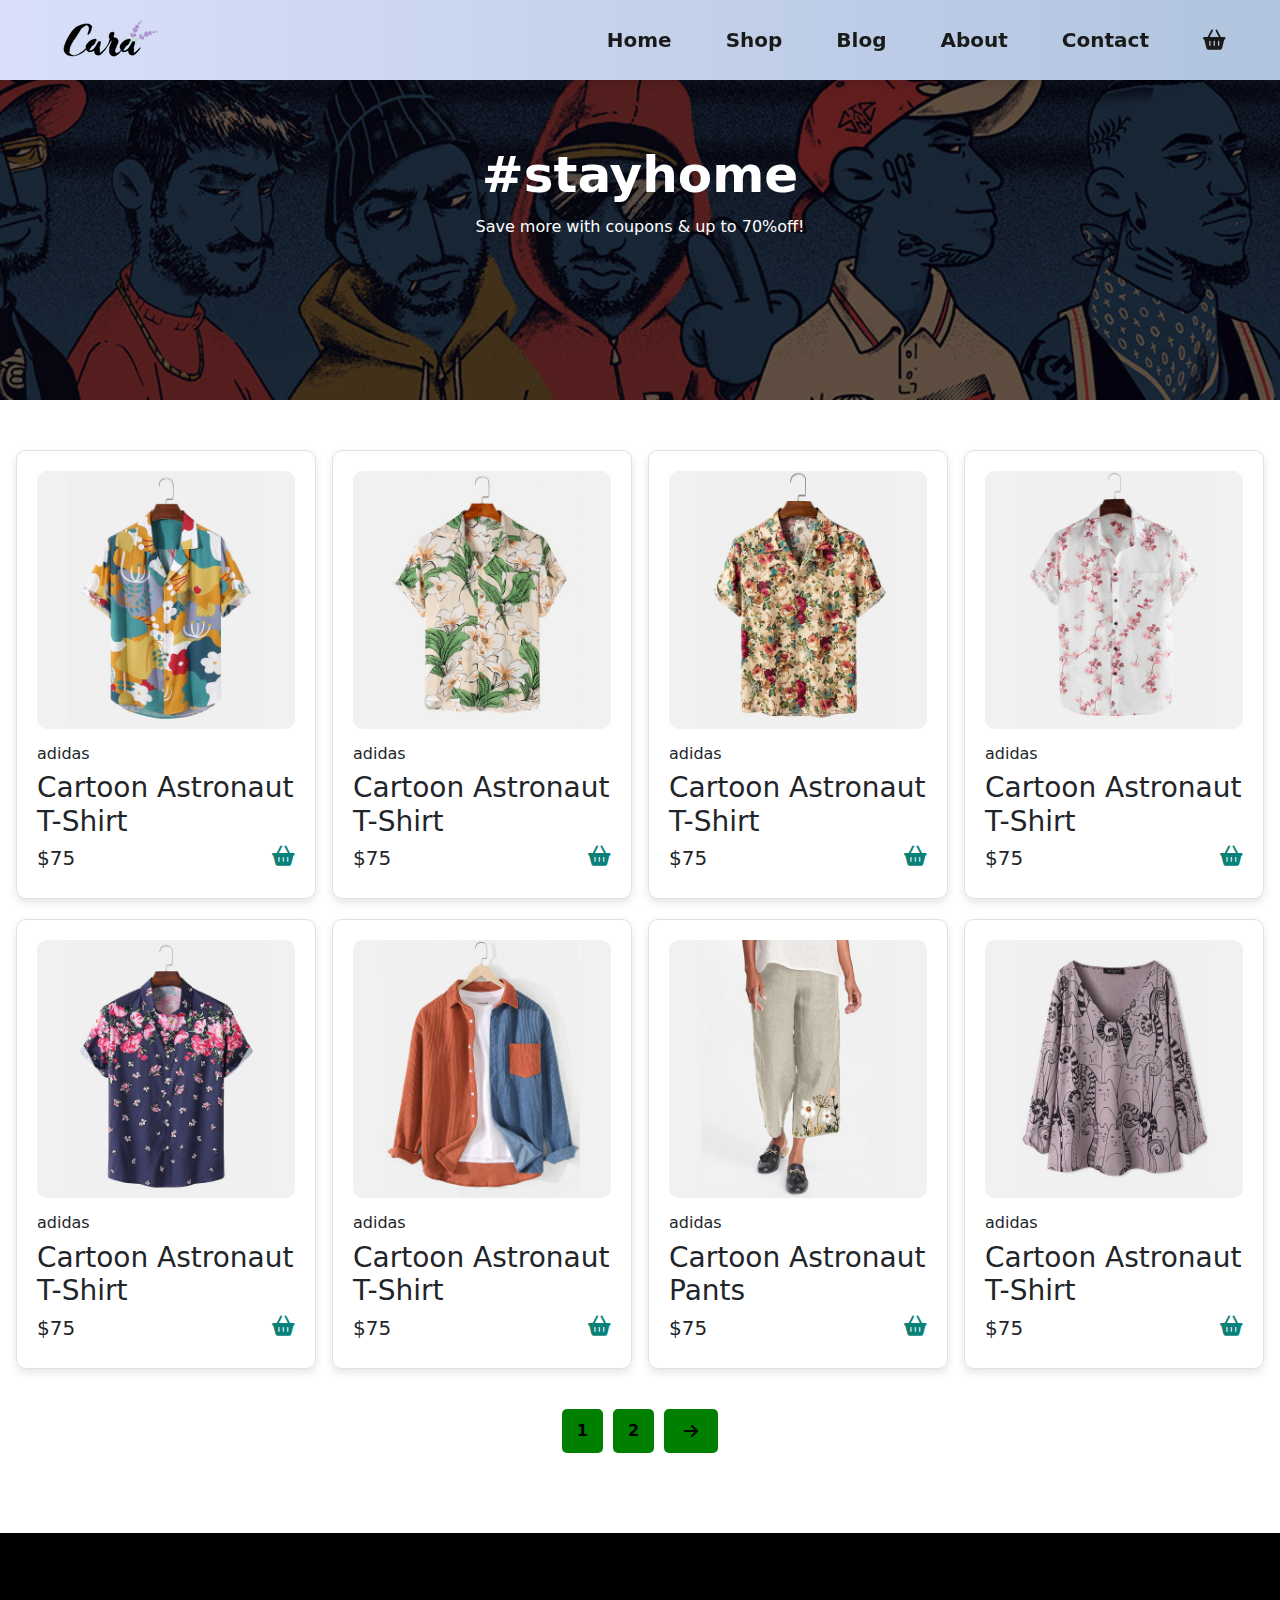
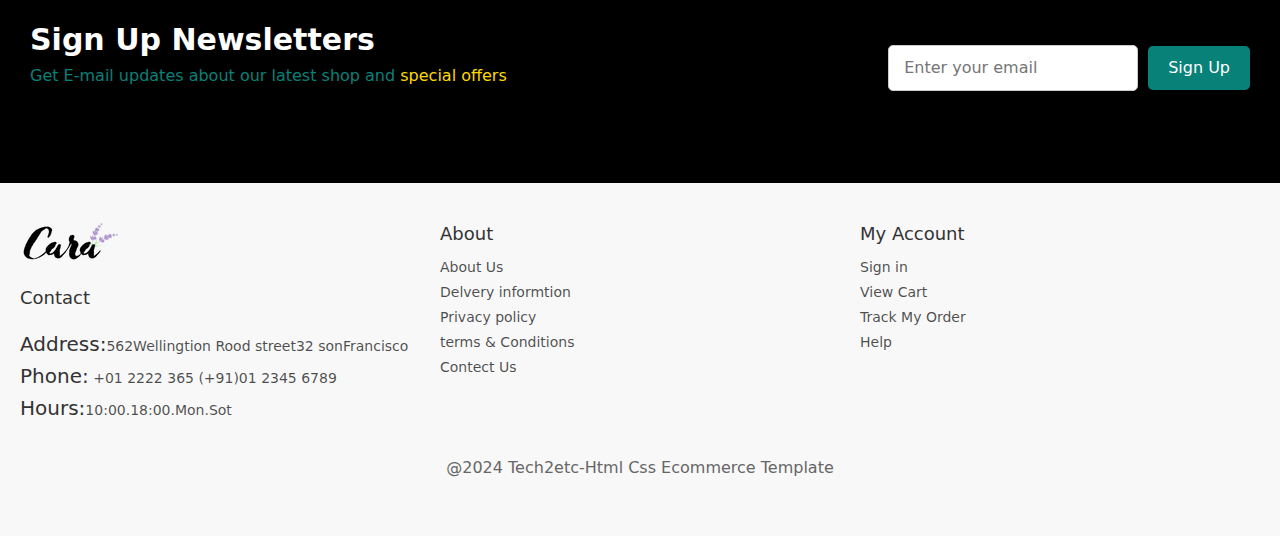
<file: Shop.html>
<html lang="en">
<head>
    <meta charset="UTF-8">
    <meta name="viewport" content="width=device-width, initial-scale=1.0">
    <link rel="stylesheet" href="fontawesome-free-6.6.0-web/css/bootstrap.min.css">
    <link rel="stylesheet" href="fontawesome-free-6.6.0-web/css/all.min.css">
    <link rel="stylesheet" href="project.css">
    <title>Tech2etc Ecommerce Tutorial</title>
</head>
<body>
  <nav class="navbar">
    <div class="container-fluid">
        <a class="navbar-brand  ms-5" href="#"><img src="img/logo.png" alt=""></a>
        <div class="collapse2">
            <ul class="navbar-nav2">
                <li>
                    <a class="nav-link2 active"  href="index.html">Home</a>  
                </li>
                <li>
                    <a class="nav-link2 active "  href="Shop.html">Shop</a>
                </li>
                <li>
                    <a class="nav-link2 active"  href="Blog.html">Blog</a>
                </li>
                <li>
                    <a class="nav-link2 active" href="About.html">About</a>
                </li>
                <li>
                    <a class="nav-link2 active"  href="Contact.html">Contact</a>
                </li>
                <li>
                    <a class="nav-link2 active"  href="cart.html">
                        <i class="fa-solid fa-basket-shopping"></i>
                      </a>
                </li>
                <li class="close">
                  <i class="fa-solid fa-xmark"></i>
                </li>
            </ul>
        </div>
        <div class="mobile">
          <i id="ber" class="fa-solid fa-outdent"></i>
        </div>
    </div>
  
</nav>
    <section class="stay-home">
        <div class="stay-content">
            <h2>#stayhome</h2>
            <p class="text-white">Save more with coupons & up to 70%off!</p>
        </div>
    </section>
    <section class="shop">
        <div class="shop-item">
          <div class="shop-content">
            <img src="img/products/f1.jpg" alt="">
            <h6>adidas</h6>
            <h3>Cartoon Astronaut T-Shirt</h3>
            <div class="icon">
            <h5>$75</h5>
            <i class="fa-solid fa-basket-shopping"></i>
            </div>
          </div>
          <div class="shop-content">
            <img src="img/products/f2.jpg" alt="">
            <h6>adidas</h6>
            <h3>Cartoon Astronaut T-Shirt</h3>
            <div class="icon">
              <h5>$75</h5>
              <i class="fa-solid fa-basket-shopping"></i>
              </div>
          </div>
          <div class="shop-content">
            <img src="img/products/f3.jpg" alt="">
            <h6>adidas</h6>
            <h3>Cartoon Astronaut T-Shirt</h3>
            <div class="icon">
              <h5>$75</h5>
              <i class="fa-solid fa-basket-shopping"></i>
              </div>
          </div>
          <div class="shop-content">
            <img src="img/products/f4.jpg" alt="">
            <h6>adidas</h6>
            <h3>Cartoon Astronaut T-Shirt</h3>
            <div class="icon">
              <h5>$75</h5>
              <i class="fa-solid fa-basket-shopping"></i>
              </div>
        </div>
          <div class="shop-content">
            <img src="img/products/f5.jpg" alt="">
            <h6>adidas</h6>
            <h3>Cartoon Astronaut T-Shirt</h3>
            <div class="icon">
              <h5>$75</h5>
              <i class="fa-solid fa-basket-shopping"></i>
              </div>
        </div>
          <div class="shop-content">
            <img src="img/products/f6.jpg" alt="">
            <h6>adidas</h6>
            <h3>Cartoon Astronaut T-Shirt</h3>
            <div class="icon">
              <h5>$75</h5>
              <i class="fa-solid fa-basket-shopping"></i>
              </div>
        </div>
          <div class="shop-content">
            <img src="img/products/f7.jpg" alt="">
            <h6>adidas</h6>
            <h3>Cartoon Astronaut Pants</h3>
            <div class="icon">
              <h5>$75</h5>
              <i class="fa-solid fa-basket-shopping"></i>
              </div>
        </div>
          <div class="shop-content">
            <img src="img/products/f8.jpg" alt="">
            <h6>adidas</h6>
            <h3>Cartoon Astronaut T-Shirt</h3>
            <div class="icon">
              <h5>$75</h5>
              <i class="fa-solid fa-basket-shopping"></i>
              </div>
        </div>
      </div>
      </section>
      <section class="section-p1">
        <a href="#">1</a>
        <a href="#">2</a>
        <a href="#"><i class="fa-solid fa-arrow-right"></i></a>
    </section>
      <section class="special-offers">
        <div class="special-content">
          <h2 >Sign Up Newsletters</h2>
          <h6>Get E-mail updates about our latest shop and <span class="offers">special offers</span></h6>
        </div>
        <div>
        <div class="special-input">
          <input id="newsletter" type="email" placeholder="Enter your email" class="input-field">
          <button type="submit" class="submit-button">Sign Up</button>
        </div>
      </section>
      <footer class="foot">
        <div class="foot-box">
          <div class="foot-item">
            <img class="mb-4" src="img/logo.png" alt="">
            <h4 class="mb-4">Contact</h4>
            <h5>Address:<span>562Wellingtion Rood street32 sonFrancisco</span></h5>
            <h5>Phone:<span> +01 2222 365 (+91)01 2345 6789</span></h5>
            <h5>Hours:<span>10:00.18:00.Mon.Sot</span></h5>
          </div>
          <div class="foot-item">
            <h4>About</h4>
            <h6><span>About Us</span></h6>
            <h6><span>Delvery informtion</span></h6>
            <h6><span>Privacy policy</span></h6>
            <h6><span>terms & Conditions</span></h6>
            <h6><span>Contect Us</span></h6>
          </div>
          <div class="foot-item">
            <h4>My Account</h4>
            <h6><span>Sign in</span></h6>
            <h6><span>View Cart</span></h6>
            <h6><span>Track My Order</span></h6>
            <h6><span>Help</span></h6>
          </div>
        </div>
        <div class="Copyright text-center">
          <h6>@2024 Tech2etc-Html Css Ecommerce Template</h6>
        </div>
      </footer>
      <script src="fontawesome-free-6.6.0-web/js/brands.min.js"></script>
      <script  src="fontawesome-free-6.6.0-web/js/jquery-3.7.1.min.js"></script>
      <script src="app.js"></script>
</body>
</html>
</file>
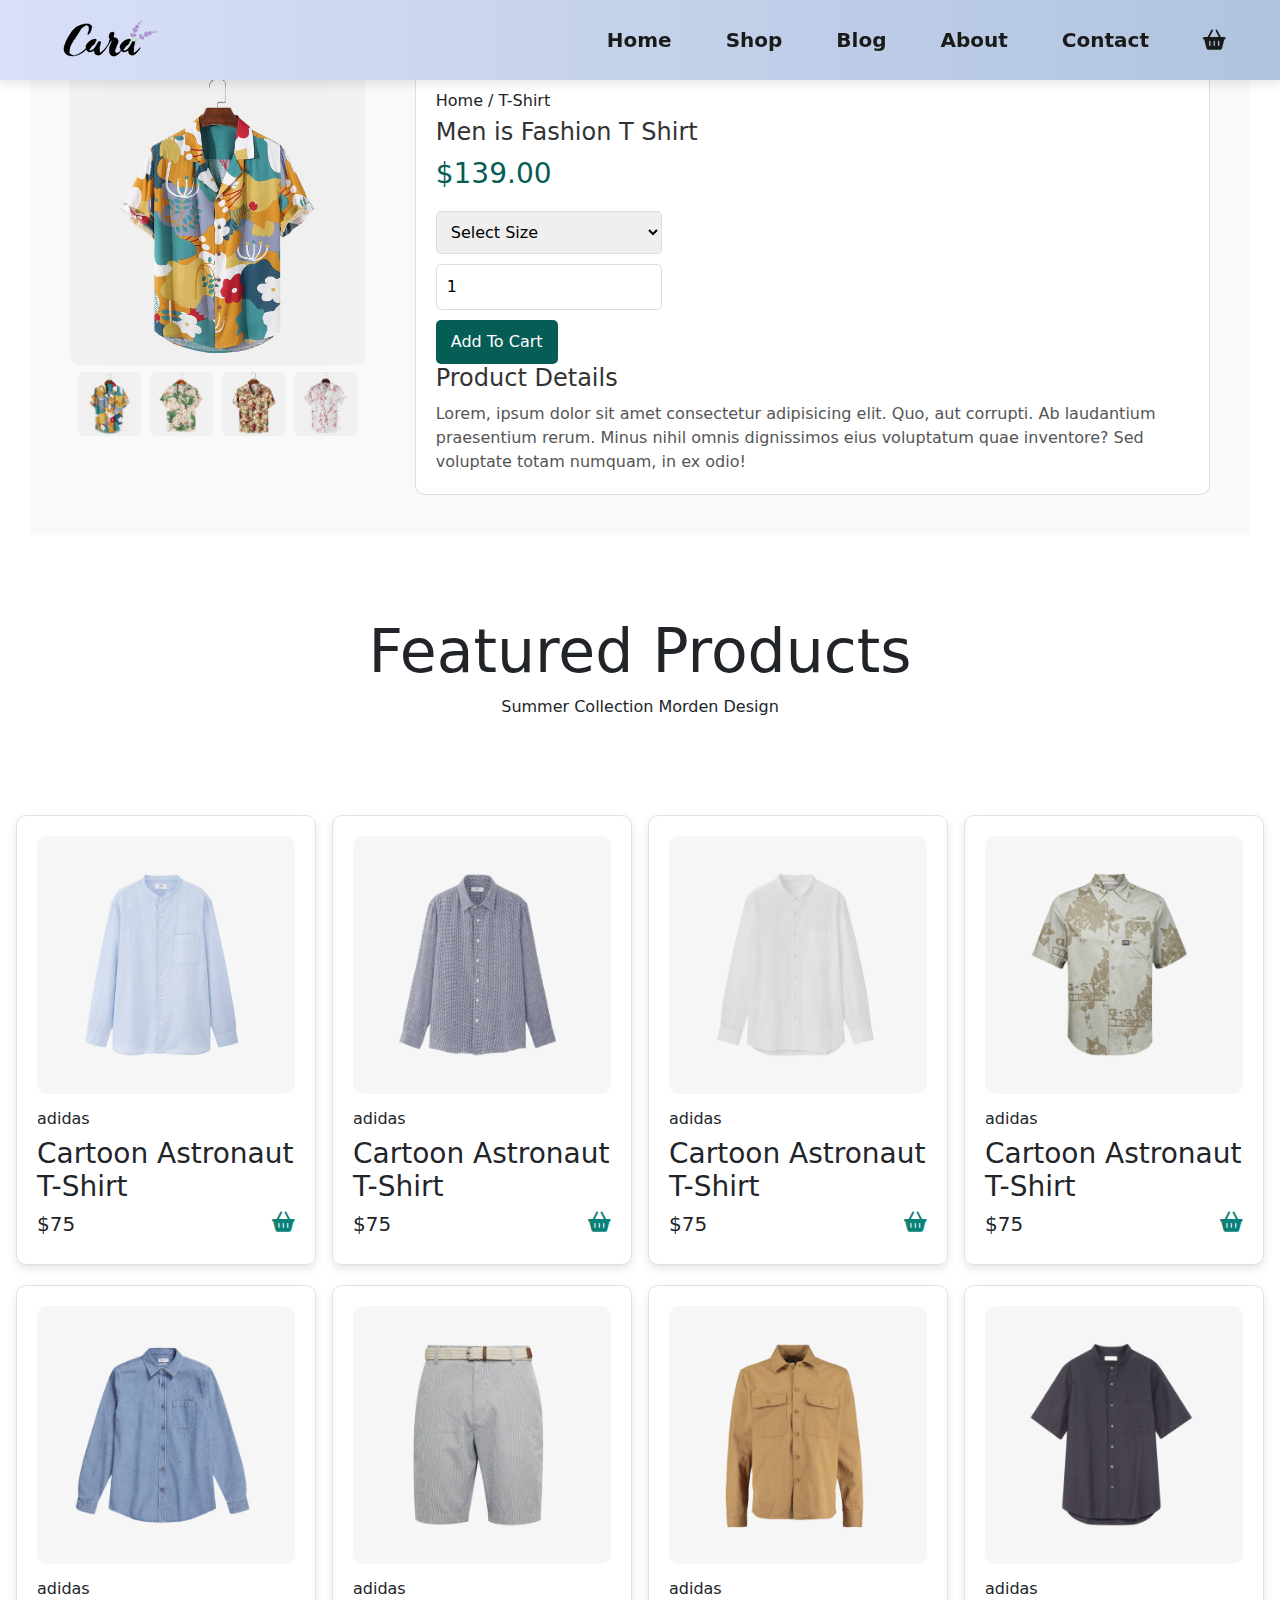
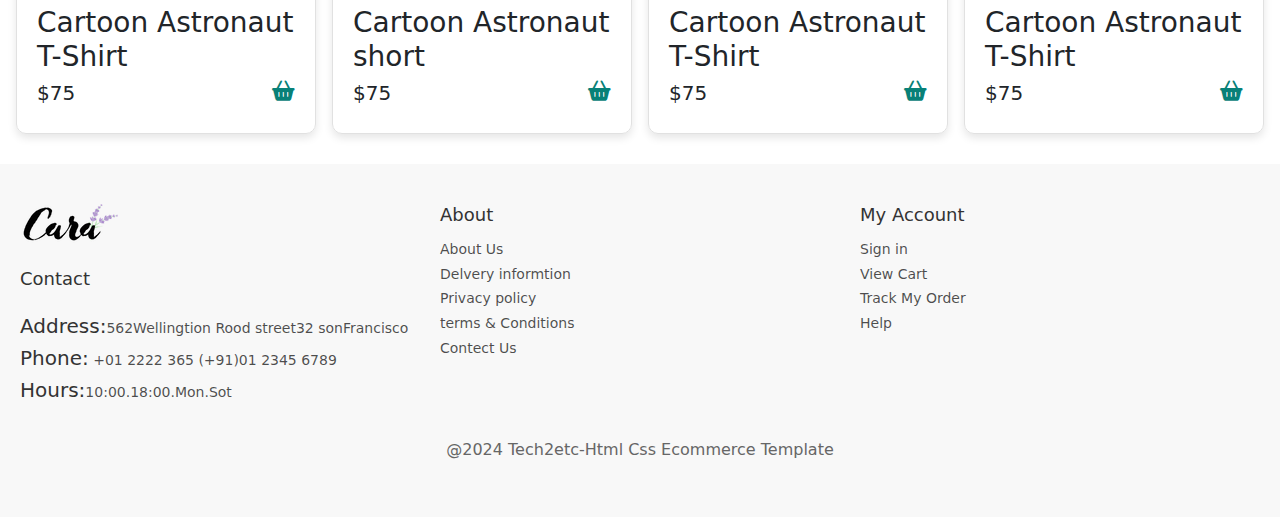
<file: suproduct.html>
<html lang="en">
<head>
    <meta charset="UTF-8">
    <meta name="viewport" content="width=device-width, initial-scale=1.0">
    <link rel="stylesheet" href="fontawesome-free-6.6.0-web/css/bootstrap.min.css">
    <link rel="stylesheet" href="fontawesome-free-6.6.0-web/css/all.min.css">
    <link rel="stylesheet" href="project.css">
    <title>Tech2etc Ecommerce Tutorial</title>
</head>
<body>
  <nav class="navbar">
    <div class="container-fluid">
        <a class="navbar-brand  ms-5" href="#"><img src="img/logo.png" alt=""></a>
        <div class="collapse2">
            <ul class="navbar-nav2">
                <li>
                    <a class="nav-link2 active"  href="index.html">Home</a>  
                </li>
                <li>
                    <a class="nav-link2 active "  href="Shop.html">Shop</a>
                </li>
                <li>
                    <a class="nav-link2 active"  href="Blog.html">Blog</a>
                </li>
                <li>
                    <a class="nav-link2 active" href="About.html">About</a>
                </li>
                <li>
                    <a class="nav-link2 active"  href="Contact.html">Contact</a>
                </li>
                <li>
                    <a class="nav-link2 active"  href="cart.html">
                        <i class="fa-solid fa-basket-shopping"></i>
                      </a>
                </li>
                <li class="close">
                  <i class="fa-solid fa-xmark"></i>
                </li>
            </ul>
        </div>
        <div class="mobile">
          <i id="ber" class="fa-solid fa-outdent"></i>
        </div>
    </div>
  
</nav>
    <section class="prodetails">
        <div class="single-pro-img ">
            <img src="img/products/f1.jpg"width="100%" id="mainImg" alt="">
            <div class="small-img-group">
                <div class="small-img-col">
                    <img src="img/products/f1.jpg"width="100%" id="smallImg" alt="">
                </div>
                <div class="small-img-col">
                    <img src="img/products/f2.jpg"width="100%" id="smallImg" alt="">
                </div>
                <div class="small-img-col">
                    <img src="img/products/f3.jpg"width="100%" id="smallImg" alt="">
                </div>
                <div class="small-img-col">
                    <img src="img/products/f4.jpg"width="100%" id="smallImg" alt="">
                </div>
            </div>
        </div>
        <div class="single-pro-details">
            <h6>Home / T-Shirt</h6>
            <h4>Men is Fashion T Shirt</h4>
            <h2>$139.00</h2>
            <select >
                <option>Select Size</option>
                <option>XL</option>
                <option>XXL</option>
                <option>Small</option>
                <option>Large</option>
            </select>
            <input type="number" value="1">
            <button>Add To Cart</button>
            <h4>Product Details</h4>
            <span>Lorem, ipsum dolor sit amet consectetur adipisicing elit. Quo, aut corrupti. Ab laudantium praesentium rerum. Minus nihil omnis dignissimos eius voluptatum quae inventore? Sed voluptate totam numquam, in ex odio!</span>
        </div>
    </section>
    <section class="new-arrivals">
        <div class="arrivals">
          <h1>Featured Products</h1>
          <p>Summer Collection Morden Design</p>
        </div>
        <div class="arrivals-item">
          <div class="arrivals-content">
            <img src="img/products/n1.jpg" alt="">
            <h6>adidas</h6>
            <h3>Cartoon Astronaut T-Shirt</h3>
            <div class="icon">
            <h5>$75</h5>
            <i class="fa-solid fa-basket-shopping"></i>
          </div>
        </div>
          <div class="arrivals-content">
            <img src="img/products/n2.jpg" alt="">
            <h6>adidas</h6>
            <h3>Cartoon Astronaut T-Shirt</h3>
            <div class="icon">
            <h5>$75</h5>
            <i class="fa-solid fa-basket-shopping"></i>
          </div>
        </div>
          <div class="arrivals-content">
            <img src="img/products/n3.jpg" alt="">
            <h6>adidas</h6>
            <h3>Cartoon Astronaut T-Shirt</h3>
            <div class="icon">
            <h5>$75</h5>
            <i class="fa-solid fa-basket-shopping"></i>
          </div>
        </div>
          <div class="arrivals-content">
            <img src="img/products/n4.jpg" alt="">
            <h6>adidas</h6>
            <h3>Cartoon Astronaut T-Shirt</h3>
            <div class="icon">
            <h5>$75</h5>
            <i class="fa-solid fa-basket-shopping"></i>
          </div>
        </div>
          <div class="arrivals-content">
            <img src="img/products/n5.jpg" alt="">
            <h6>adidas</h6>
            <h3>Cartoon Astronaut T-Shirt</h3>
            <div class="icon">
            <h5>$75</h5>
            <i class="fa-solid fa-basket-shopping"></i>
          </div>
        </div>
          <div class="arrivals-content">
            <img src="img/products/n6.jpg" alt="">
            <h6>adidas</h6>
            <h3>Cartoon Astronaut short</h3>
            <div class="icon">
            <h5>$75</h5>
            <i class="fa-solid fa-basket-shopping"></i>
          </div>
        </div>
          <div class="arrivals-content">
            <img src="img/products/n7.jpg" alt="">
            <h6>adidas</h6>
            <h3>Cartoon Astronaut T-Shirt</h3>
            <div class="icon">
            <h5>$75</h5>
            <i class="fa-solid fa-basket-shopping"></i>
          </div>
        </div>
          <div class="arrivals-content">
            <img src="img/products/n8.jpg" alt="">
            <h6>adidas</h6>
            <h3>Cartoon Astronaut T-Shirt</h3>
            <div class="icon">
            <h5>$75</h5>
            <i class="fa-solid fa-basket-shopping"></i>
          </div>
        </div>
      </section>
      <footer class="foot">
        <div class="foot-box">
          <div class="foot-item">
            <img class="mb-4" src="img/logo.png" alt="">
            <h4 class="mb-4">Contact</h4>
            <h5>Address:<span>562Wellingtion Rood street32 sonFrancisco</span></h5>
            <h5>Phone:<span> +01 2222 365 (+91)01 2345 6789</span></h5>
            <h5>Hours:<span>10:00.18:00.Mon.Sot</span></h5>
          </div>
          <div class="foot-item">
            <h4>About</h4>
            <h6><span>About Us</span></h6>
            <h6><span>Delvery informtion</span></h6>
            <h6><span>Privacy policy</span></h6>
            <h6><span>terms & Conditions</span></h6>
            <h6><span>Contect Us</span></h6>
          </div>
          <div class="foot-item">
            <h4>My Account</h4>
            <h6><span>Sign in</span></h6>
            <h6><span>View Cart</span></h6>
            <h6><span>Track My Order</span></h6>
            <h6><span>Help</span></h6>
          </div>
        </div>
        <div class="Copyright text-center">
          <h6>@2024 Tech2etc-Html Css Ecommerce Template</h6>
        </div>
      </footer>
      <script src="fontawesome-free-6.6.0-web/js/brands.min.js"></script>
      <script  src="fontawesome-free-6.6.0-web/js/jquery-3.7.1.min.js"></script>
      <script src="app.js"></script>
</body>
</html>
</file>
<file: project.css>
* {
    box-sizing: border-box;
    margin: 0;
    padding: 0;
   }
   .navbar{
        background: linear-gradient(to right, #d9dff9, #b0c4de); 
        box-shadow: 0 4px 10px rgba(0, 0, 0, 0.1);
        overflow: hidden;
        padding: 10px 0;
        position: fixed;
        top: 0;
        left: 0;
        width: 100%;
        z-index: 999;
    }
    .navbar .collapse2 .navbar-nav2{
        list-style: none;
        display: flex;
        align-items: center;
        margin: 15px;
        font-weight: 500;
        font-size: 17px;
    }
    .navbar .collapse2 .navbar-nav2 .nav-link2 {
        margin: 0 15px;
        padding: 8px 12px;
        font-size:20px;
        font-weight: 600;
        color: #1a1a1a;
        text-decoration: none;
        transition: all 0.3s ease; 
    }

    .navbar .collapse2 .navbar-nav2 .nav-link2:hover{
        color: #088178; 
    }
    .navbar .collapse2 .navbar-nav2 .close {
        display: none;
        align-items: center;
    }
    .mobile{
        display: none;
        align-items: center;
    }
    .head {
        background-image: url(img/hero4.png);
        background-position: top 25% right 0% ;
        background-size: cover;
        padding: 0 80px;
        height: 100vh;
        width: 100%;
    }
    .head .head-item{
        display: flex;
        justify-content: center;
        height: 100%;
        margin-left: 50px;
        flex-direction: column;
    }
    .head .head-item h2{
        font-weight: 700;
        font-size:3rem;
    }
    .head .head-item h1{
        color:#088178 ;
        font-weight: 700;
        font-size: 4rem;
    }
    .head .head-item button {
        background-image: url(img/button.png);
        width: 200px;
        background-color: transparent;
        color: #088178;
        padding: 14px 80px 14px 65px;
        border: none;
        cursor: pointer;
        font-weight: 700;
        font-size: 1rem;
    }
    .Features-section{
        display: flex;
        justify-content: center;
        align-items: center;
        justify-content: space-around;
        flex-wrap: wrap;
        margin: 50px;
    }
    .Features-section .Features-item{
        background-color: white;
        box-shadow: 20px 20px 34px rgba(0, 0, 0, 0.03);
        text-align: center;
        padding: 15px;
        border: 1PX solid #cce7d0;
    }
    .Features-section .Features-item:hover{
        box-shadow: 10px 10px 54px rgba(70, 62, 221, 0.01);
    }
    .Features-section .Features-item .free{
        margin-top: 15px;
        background-color: #e8f5e9;
        color: #388e3c;
        padding: 5px;
    }
    .Features-section .Features-item .online{
        margin-top: 15px ;
        background-color: #e3f2fd;
        color: #1565c0;
        padding: 5px;
    }
    .Features-section .Features-item .save{
        margin-top: 15px ;
        background-color: #fff8e1;
        color: #f9a825;
        padding: 5px;
    }
    .Features-section .Features-item .promo{
        margin-top: 15px ;
        background-color: #f3e5f5;
        color: #7b1fa2;
        padding: 5px;
    }
    .Features-section .Features-item .happy{
        margin-top: 15px ;
        background-color: #e1f5fe;
        color: #0288d1;
        padding: 5px;
    }
    .Features-section .Features-item .f24{
        margin-top: 15px ;
        background-color: #ede7f6;
        color: #5e35b1;    
        padding: 5px;
    }
    .shop .featured{
        display: flex;
        justify-content: center;
        align-items: center;
        flex-direction: column;
        margin: 80px;
    }
    .shop .featured h1{
        font-size: 60px;
    }
    .shop .shop-item {
        display: flex;
        flex-wrap: wrap;
        justify-content: space-evenly;
        margin-bottom: 10px;
    }
    .shop .shop-item .shop-content{
        max-width: 300px; 
        padding: 20px;
        box-shadow: 0 4px 8px rgba(0, 0, 0, 0.1);
        border: 1px solid #e1e1e1;
        margin-bottom: 20px;
        transition: 0.3s ease;
        border-radius: 10px;
    }
    .shop .shop-item .shop-content:hover {
        transform: scale(1.05); 
    }

    .shop .shop-item .shop-content img {
        max-width: 100%;
        height: auto;
        margin-bottom: 15px;
        border-radius: 10px;
    }
    .shop .shop-item .shop-content .icon{
        display: flex;
        justify-content: space-between;
    }
    .shop .shop-item .shop-content .icon i{
        color: #088178; 
        font-size: 20px;
        cursor: pointer;
    }
    .repair-services{
        margin: 80px 0PX;
        }
        .repair-services .repair-item{
            background-image: url(img/banner/b2.jpg);
            background-position: 100% 100%;
            background-size: cover;
        }
        .repair-item button{
            width: 200px;
            background-color: white;
            color: black;
        }
        .new-arrivals .arrivals{
            display: flex;
            justify-content: center;
            align-items: center;
            flex-direction: column;
            margin: 80px;
        }
        .new-arrivals .arrivals h1{
            font-size: 60px;
        }
        .new-arrivals .arrivals-item {
            display: flex;
            flex-wrap: wrap;
            justify-content: space-evenly;
            margin-bottom: 10px;
        }
        .new-arrivals .arrivals-item .arrivals-content{
            max-width: 300px; 
            padding: 20px;
            box-shadow: 0 4px 8px rgba(0, 0, 0, 0.1);
            border: 1px solid #e1e1e1;
            margin-bottom: 20px;
            transition: 0.3s ease;
            border-radius: 10px;
        }
        .new-arrivals .arrivals-item .arrivals-content:hover {
            transform: scale(1.05); 
        }
    
        .new-arrivals .arrivals-item .arrivals-content img {
            max-width: 100%;
            height: auto;
            margin-bottom: 15px;
            border-radius: 10px;
        }
        .new-arrivals .arrivals-item .arrivals-content .icon{
            display: flex;
            justify-content: space-between;
        }
        .new-arrivals .arrivals-item .arrivals-content .icon i{
            color: #088178; 
            font-size: 20px;
            cursor: pointer;
        }
        .banner{
        display: flex;
        justify-content: center;
        flex-wrap: wrap;
    }
    .banner .banner-box{
        display: flex;
        flex-direction: column;
        justify-content: center;
        align-items: flex-start;
        background-image:url(img/banner/b17.jpg);
        background-position: 100% 100%;
        background-size: cover;
        min-width: 580px;
        height: 50vh;
        margin: 10px;
        padding: 30px;
    }
    .banner .banner-box2{
        background-image: url(img/banner/b10.jpg);
    }
    .banner .banner-box h4{
        color: #fff;
        font-size: 20px;
        font-weight: 300;
    }
    .banner .banner-box .buy{
        color: #fff;
        font-size: 28px;
        font-weight: 800;
    }
    .banner .banner-box span{
        color: #fff;
        font-size: 14px;
        font-weight: 500;
        padding-bottom: 15px;
    }
    .banner .banner-box button{
        font-size: 14px;
        font-weight: 600;
        padding: 10px 25px;
        color:white;
        background-color:transparent;
        border: 1px solid white;
        outline: none;
        transition: 0.2s;
    }
    .banner .banner-box button:hover{
        background-color: #088178;
        color: white;
        border: none;
        border-radius: 3px;
    }
    .special-offers{
        background-color: black ;
        width: 100%;
        height: 250px;
        margin-top: 80px;
        display: flex;
        justify-content: space-between;
    }
    .special-offers .special-content{
        padding: 30px;
        display: flex;
        justify-content: center;
        flex-direction: column;
        height: 100%;
    }
    .special-offers .special-content h2{
        font-size: 30px;
        font-weight: 600;
        color: white;
    }
    .special-offers .special-content h6{
        color: #088179;
    }
    .special-offers .special-content .offers{
        color: gold;
    }
    .special-input {
        display: flex;
        align-items: center;
        height: 100%;
        gap: 10px;
        margin: 10px 30px;
    }

    .special-input .input-field {
        width: 250px;
        padding: 10px 15px;
        border: 1px solid #ccc;
        border-radius: 5px;
        font-size: 16px;
        outline: none;
        transition: 0.3s ease;
    }

    .special-input .input-field:focus {
        border-color: #088178;
        box-shadow: 0 0 5px rgba(8, 129, 120, 0.6);
    }

    .special-input .submit-button {
        padding: 10px 20px;
        background-color: #088178;
        border: none;
        color: white;
        border-radius: 5px;
        font-size: 16px;
        cursor: pointer;
        transition: 0.3s ease;
    }

    .special-input .submit-button:hover {
        background-color: #065d55;
    }
    .foot {
        background-color: #f8f8f8;
        padding: 40px 20px;
        color: #333;
    }
    
    .foot-box {
        display: flex;
        justify-content: space-between;
        flex-wrap: wrap;
        gap: 20px;
        margin-bottom: 20px;
    }
    
    .foot-item {
        flex: 1 1 calc(33.33% - 20px);
        min-width: 250px;
    }
    
    .foot-item img {
        max-width: 150px;
    }
    
    .foot-item h4 {
        font-size: 18px;
        margin-bottom: 15px;
    }
    
    .foot-item p, .foot-item span {
        font-size: 14px;
        color: rgba(0, 0, 0, 0.7);
    }
    
    .foot-item ul {
        padding: 0;
        margin: 0;
    }
    
    .foot-item ul li {
        margin-bottom: 10px;
    }
    
    .foot-item ul li a {
        font-size: 14px;
        color: rgba(0, 0, 0, 0.7);
    }
    
    
    .copyright {
        padding: 10px;
        text-align: center;
        font-size: 14px;
        color: #666;
        margin-top: 20px;

    }   
    .stay-home .stay-content {
        display: flex;
        flex-direction: column;
        justify-content: center;
        align-items: center;
        height: 100%;    
    }
    .stay-home .stay-content h2{
        color: white;
        font-size: 50px;
        font-weight: 600;
        margin-bottom: 10px;
    }
    .section-p1 {
        display: flex;
        justify-content: center;
        align-items: center;
        margin: 20px 0;
        gap: 10px;
    }

    .section-p1 a {
        padding: 10px 15px;
        background-color:green;
        color: black;
        border-radius: 5px;
        text-decoration: none;
        font-weight: bold;
    }

    .section-p1 a i {
        padding: 4px 5px;
        font-size: 16px;  
    }
    .section-p1 a:hover {
        background-color: darkgreen;
    }
    .prodetails{
        margin: 30px;
        display: flex;
        padding: 40px;
        align-items: flex-start;
        background-color: #f9f9f9;
    }
    .prodetails .single-pro-img{
        width: 60%;
        margin-right: 50px ;
    }
    .prodetails .single-pro-img img {
        border-radius: 10px;
    }
    
    .prodetails .single-pro-img .small-img-group{
        display: flex;
        justify-content: space-between;
        margin: 5px;
    }
    .prodetails .single-pro-img .small-img-group .small-img-col{
        flex-basis: 24%;
    }
   .prodetails .single-pro-img .small-img-group .small-img-col img {
        cursor: pointer;
        border: 2px solid transparent;
        transition: all 0.3s;
    }
    
    .prodetails .single-pro-img .small-img-group .small-img-col img:hover {
        border-color: #065d55;
    }
    .prodetails .single-pro-details {
        padding: 20px;
        background-color: #fff;
        border: 1px solid #ddd;
        border-radius: 10px;
    }
    .prodetails .single-pro-details h4 {
        font-size: 24px;
        color: #333;
        margin-bottom: 10px;
    }
    .prodetails .single-pro-details h2 {
        font-size: 28px;
        color: #065d55;
        margin-bottom: 20px;
    }
    .prodetails .single-pro-details select,
    .prodetails .single-pro-details input {
        padding: 10px;
        margin: 10px 0;
        border: 1px solid #ddd;
        border-radius: 5px;
        width: 30%;
        display: block;
    }
    .prodetails .single-pro-details button {
        background-color: #065d55;
        color: #fff;
        padding: 10px 15px;
        border: none;
        border-radius: 5px;
        cursor: pointer;
    }
    .prodetails .single-pro-details button:hover {
        background-color: #048a71;
    }
    .prodetails .single-pro-details span {
        margin-top: 20px;
        color: #555;
    }
    .read-more{
        background-image: url(img/banner/b19.jpg);
        background-position: 100% 100% ;
        background-size: cover;
        width: 100%;
        height: 40vh;
    }
    .read-more .read{
        display: flex;
        height: 100%;
        justify-content: center;
        align-items: center;
        flex-direction: column;
        color: white;
    }
    .read-more .read h1{
        font-weight: 600;
        font-size: 45px;
    }
    .blog{
        justify-content: center;
        align-items: center;
        flex-direction: column;
    }
    .blog .blog-item {
        position: relative;
        margin: 100px;
    }
    .blog .blog-item h1{
        font-weight: 900;
        font-size: 60px;
        color: #e0dfdf;
        position: absolute;
        top: -40;
        left: 10;
    }
    .blog .blog-item .blog-content{
        display: flex;
        justify-content: center;
        align-items: center;
    }
    .blog .blog-item .blog-content .blog-box p{
        line-height: 1.5;
    }
    .blog .blog-item .blog-content img{
        position: relative;
        max-width: 400px;
        height: auto; 
        border-radius: 8px;
        margin:12px 20px; 
    }
    .know-us{
        background-image: url(img/about/banner.png);
        background-position: 100% 100%;
        background-size: cover;
        width: 100%;
        height: 50vh;
    }
    .know-us .know-us-content{
        display: flex;
        justify-content: center;
        align-items: center;
        flex-direction: column;
        height: 50vh;
        color: white;
    }
    .know-us .know-us-content h1{
        font-size: 50px;
        font-weight: 500;
 }
    .identification{
        display: flex;
        justify-content: center;
        align-items: center;
        margin: 80px;
    }
    .identification-img{
        display: flex;
        margin: 30px;
    }
    .identification-img img{
        width: 100%;
    }
    .identification-content h1{
        font-weight: 600;
        font-size: 40px;
    }
    .stay-home{
        background-image: url(img/banner/b1.jpg);
        background-position: 100% 100%;
        background-size: cover ;
        width: 100%;
        height: 400px;
        margin-bottom: 50px;
    }
    .app {
        text-align: center;
        margin: 60px ;
    }
    
    .app h3 {
        margin-bottom: 5px; 
        font-size: 2rem;
    }
    
    .app-video video {
        width: 100%; 
        max-width: 600px; 
        height: 400px; 
        margin: 0px auto; 
    }
    
    .map{
        display: flex;
        justify-content: space-between;
        align-items: center;
        margin: 30px;
    }

    .map .map-content{
        width: 50%;
        margin: 5px;
    }
    .map .map-content span{
        font-size: 16px;
    }
    .map .map-content h2{
        font-size: 26px;
        line-height: 35px;
        padding: 20px 0;
    }
    .map .map-content h3{
        font-size: 16px;
        padding-bottom: 15px;
    }
    .map .map-content li{
        list-style: none;
        display: flex;
        padding: 10px 0;
    }
    .map .map-content li i{
        font-size: 14px;
        padding-right: 10px;
        margin-top: 5px;
    }
    .data {
        display: flex;
        justify-content: space-between;
        padding: 20px;
        background-color: #fff;
        border-radius: 10px;
        box-shadow: 0 4px 8px rgba(0, 0, 0, 0.1);
    }
    
    .data-box {
        min-width: 300px;
        padding: 20px;
        margin: 20px 0px;
        background-color: #f9f9f9;
        border-radius: 10px;
        box-shadow: 0 2px 4px rgba(0, 0, 0, 0.1);
    }
    .data-box h5 {
        font-size: 16px;
        color: #555;
        margin-bottom: 10px;
    }
    
    .data-box h1 {
        font-size: 26px;
        color: #333;
        margin-bottom: 20px;
    }
    .data-input input {
        width: 100%;
        margin-bottom: 10px;
        padding: 10px;
        border: 1px solid #ddd;
        border-radius: 5px;
        outline: none;
    }
    
    .data-input input:focus {
        border-color: black;
        box-shadow: 0 4px 8px rgba(162, 163, 169, 0.801);

    }
    .data-input  textarea{
        width: 100%;
        height: 40vh;
        border: 1px solid #ddd;
        border-radius: 5px;
    }
    .data-input textarea:focus {
        box-shadow: 0 4px 8px rgba(162, 163, 169, 0.801);
        outline: none;
        border-color: black;

    }
    .data-input button {
        width: auto;
        margin-top: 10px;
        padding: 10px 20px;
        font-size: 16px;
        color: #fff;
        background-color: #007BFF;
        border: none;
        border-radius: 5px;
        cursor: pointer;
    }
    .data-content{
        margin: 20px 0px;
    }   
    .data-input button:hover {
        background-color: #0056b3;
    }

    .data-content ul {
        list-style: none;
    }
    
    .data-content li {
        display: flex;
        align-items: center; 
        padding: 15px;
        background-color: #f9f9f9;
        border-radius: 10px;
        box-shadow: 0 2px 4px rgba(0, 0, 0, 0.1);
        margin-bottom: 15px;
    }
    
    .data-content li img {
        width: 80px;
        height: 80px;
        border-radius: 50%;
        object-fit: cover;
    }
    
    .data-content .info h4 {
        font-size: 18px;
        color: #333;
        margin-bottom: 5px;
    }
    
    .data-content .info p {
        font-size: 14px;
        color: #777;
        margin: 2px 0;
    }
    .cart{
        padding: 40px 80px;
        margin: 50px auto;
    }
    .cart table{
        width: 100%;
        border-collapse: collapse;
        table-layout: fixed;
        white-space:nowrap;   
    }
    .cart table img {
        width: 30%;
    }
    .cart table td:nth-child(1){
        width: 100px;
        text-align: center;
    }
    .cart table td:nth-child(2){
        width: 150px;
        text-align: center;
    }
    .cart table td:nth-child(3){
        width: 250px;
        text-align: center;
    }
    .cart table td:nth-child(4){
        width: 150px;
        text-align: center;
    }
    .cart table td:nth-child(5){
        width: 150px;
        text-align: center;
    }
    .cart table td:nth-child(6){
        width: 150px;
        text-align: center;
    }
    .cart table td:nth-child(5) input{
      
        width: 70px;
        padding: 10px 5px 10px 15px;
    }
    .cart table thead{
        border: 1px solid  #e2e9e1;
        border-left:  none;
        border-right: none;
        margin-bottom: 5px;
    } 
    .cart table thead td{
        font-weight: 700;
        text-transform: uppercase;
        font-size: 13px;
        padding: 18px 0;
    }
    .cart table tbody tr td{
        padding-top: 15px;
        font-size: 13px;
        margin: 50px 0;
    }
    .cart-add{
        display: flex;
        flex-wrap: wrap;
        justify-content: space-between;
    }
    .cart-add .coupon{
        width: 55%;
        margin: 20px;
    }
    .cart-add .coupon h3{
        padding-bottom: 15px;
    }
    .cart-add .coupon input{
        padding: 10px 15px;
        outline: none;
        width: 60%;
        margin-right: 5px;
        border: 1px solid #e2e9e1; 
        border-radius: 5px;
        font-size: 14px;
    }
    .cart-add .coupon button{
        background-color: #088178;
        color: white;
        padding: 5px 20px;
        border-radius: 5px;
        outline: none;
        border: 1px solid #c9c8c8;
        cursor: pointer;
    }
    .cart-add .coupon button:hover{
        background-color: #099d93;
    }
    .subtotal{
        width: 40%;
        margin-bottom:20px 0 ;
        border: 1 solid #e2e9e1;
        padding: 30px;
        background-color: #f9f9f9;
        border-radius: 10px;
        box-shadow: 0 4px 8px rgba(0, 0, 0, 0.1);
    }
    .subtotal table {
        width: 100%;
        border-collapse: collapse;
        margin-bottom: 20px ;
    }
    
    .subtotal table td {
        width: 50%;
        border: 1px solid #e2e9e1;
        padding: 10px;
        font-size: 14px;
        color: #555;
    }
    
    .subtotal table td strong {
        color: #000;
    }
    
    .subtotal table td:nth-child(2) {
        text-align: right;
    }
    .cart-add .norma{
        background-color: #088178;
        color: white;
        padding: 5px 20px;
        border-radius: 5px;
        cursor: pointer;
        outline: none;
        border: 1px solid #c9c8c8;
    }
    .cart-add .norma:hover{
        background-color: #099d93;
    }
       @media (max-width: 1100px) {
            .head {
                height: 80vh;
                width: 100vw;
                background-position: 50% 50%;
            }
            .cart-add .coupon button{
                padding: 8px 20px;
            }
        }
    @media (max-width: 768px) {
        .navbar .collapse2 .navbar-nav2 {
            flex-direction: column; 
            align-items: flex-start; 
            justify-content: flex-start; 
            position: fixed;
            top:0;
            right: -350px;
            height: 400PX;
            width: 300px;
            background-color: #E3E6F3;
            box-shadow: 0 40px 60px rgba(0, 0, 0, 0.1);
            padding: 80px 0 0 10px;
            transition: right 0.3s ease-in-out;
        }
        .navbar .collapse2 .navbar-nav2.active {
            right: 0; 
        }
        .navbar .collapse2 .navbar-nav2 li{
            margin-bottom: 25px;
        }
        .navbar .collapse2 .navbar-nav2 .close {
            display: flex;
            align-items: center;
            position: absolute; 
            top: 37px; 
            left: 37px; 
            color: #222; 
            font-size: 20px; 
            cursor: pointer; 
        }
       
        .mobile{
            display: flex;
            align-items: center;
        }
        .mobile i{
            color: #1a1a1a;
            font-size: 30px; 
            cursor: pointer; 
            margin-right: 10px;          
        }
        .head {
            height: 80vh;
            width: 100vw;
            background-position: 60% 50%;
        }
        .head .head-item {  
            margin-left: -40px;
      
        }
    
        .head .head-item h2 {
            font-size: 1.4rem; 
        }
    
        .head .head-item h1 {
            font-size: 1.9rem; 
        }
    
        .head .head-item p {
            font-size: 1rem;
        }
        .head .head-item button {
            width: 150px; 
            padding: 12px 50px 12px 40px; 
        }
        .Features-section{
            display: flex;
            justify-content: center;
            align-items: center;
            justify-content: space-around;
        }
        .Features-section .Features-item{
            width: 49%;
        }
        .Features-section .Features-item img{
            width: 100%;
        }
        .shop .featured h1{
            text-align: center;
            font-size: 1.5rem;
        }
        .shop .shop-item {
            display: flex;
            flex-wrap: wrap;
            justify-content: space-evenly;
            margin-bottom: 10px;
        }
        .shop .shop-item .shop-content{
            width: 45%;
        }
        .repair-services .repair-item h1{
            font-size: 1rem;
        } 
        .new-arrivals .arrivals h1{
            text-align: center;
            font-size: 1.5rem;
        }
        .new-arrivals .arrivals-item {
            display: flex;
            flex-wrap: wrap;
            justify-content: space-evenly;
        }
        .new-arrivals .arrivals-item .arrivals-content{
            max-width: 45%;           
        }
       .imagess-item{
        background-size: cover;
       }
        .banner .banner-box{
            min-width: 100%;
            height: 30vh;
        }
        .special-offers{
            background-color: black ;
            width: 100%;
            display: flex;
            justify-content: flex-start;
            flex-direction: column;
        }
        .special-offers .special-content{
            margin: 5px 0;
            margin-top: 20px;
        }
        .special-input input{
            margin: 5px 0;
        }
        .special-input .submit-button {
            padding: 10px 10px;
            margin: 5px 0px;
        }
        .foot-box {
            display: flex;
            flex-wrap: wrap;
        }

       .prodetails{
        display: flex;
        flex-wrap: wrap;
        align-items: center;
       }
 
       .prodetails .single-pro-details{
        width: 100%;
       }
       .blog .blog-item{
        width: 100%;

       }
       .blog .blog-item .blog-content img{
        width: 45%;
       }
       .blog .blog-item .blog-content .blog-box{
        width: 45%;
       }
       .identification {
        flex-direction: column; 
        align-items: center;
        text-align: center;
    }

    .identification .identification-img img {
        max-width: 80%; 
        text-align: center;
    }

    .identification .identification-content {
        padding: 10px;
    }

    .app{
        margin: 50px;
    }
    .map{
        display: flex;
        flex-wrap: wrap;
        justify-content: center;
        align-items: center;
        margin: 30px;
    }
    .map .map-content{
        width: 100%;
    }
    .map .map-box iframe {
        width: 100%;
    }
        .cart {
            padding: 20px 40px; 
        }
        .cart table {
            font-size: 12px;
            table-layout: auto;
        }
        .cart table img {
            width: 50px; 
        }
        .cart table td {
            padding: 10px 5px; 
            text-align: center; 
        }
        .cart table td:nth-child(5) input {
            width: 50px; 
            padding: 5px; 
        }
        .cart table thead {
            display: none; 

        }
        .cart table tbody tr {
            display: block; 
            margin-bottom: 15px;
            border: 1px solid #e2e9e1;  
            border-radius: 5px; 
        }
        .cart table tbody tr td {
            display: flex;
            justify-content: space-between; 
            align-items: center;
            padding: 10px; 
        }
        .cart table tbody tr td:nth-child(2) img {
            margin: 0 auto;
        }
        .cart table tbody tr td::before {
            font-weight: bold;
            text-transform: uppercase;
            font-size: 12px;
            color: #666;
            flex: 1;
        }
      
        .cart table tbody tr td:nth-child(1)::before {
            content: "Remove";
        }
        .cart table tbody tr td:nth-child(2)::before {
            content: "Image";
        }
        .cart table tbody tr td:nth-child(3)::before {
            content: "Product";
        }
        .cart table tbody tr td:nth-child(4)::before {
            content: "Price";
        }
        .cart table tbody tr td:nth-child(5)::before {
            content: "Quantity";
        }
        .cart table tbody tr td:nth-child(6)::before {
            content: "Subtotal";
        }

    .cart-add .coupon{
        width: 90%;
    }
    
    .cart-add .subtotal{
        width: 100%;
    }
    
}

    
    @media (max-width: 667px) {
        .blog {
            display: flex;
            flex-direction: column;
            align-items: center;
            justify-content: center;
            padding: 20px; 
        }
    
        .blog .blog-item {
            width: 100%; 
        }
    
        .blog .blog-item .blog-content {
            display: flex;
            flex-direction: column; 
            align-items: center; 
        }
    
        .blog .blog-item .blog-content img {
            width: 90%;  
            margin-bottom: 10px; 
            border-radius: 10px; 
        }
    
        .blog .blog-item .blog-content .blog-box {
            width: 90%; 
            text-align: center;
            font-size: 1rem;
            line-height: 1.5;
        }
    
        .blog .blog-item h2 {
            font-size: 1.2rem;
            margin-bottom: 10px;
        }
    
        .blog .blog-item p {
            font-size: 0.9rem;
            margin-bottom: 15px;
        }
    
        .blog .blog-item a {
            font-size: 0.9rem;
            padding: 10px 20px;

        }
        .special-offers{
            background-color: black ;
            width: 100%;
            display: flex;
            justify-content: flex-start;
            flex-direction: column;
        }
        .special-offers .special-content{
            margin: 5px 0;
            margin-bottom: 15px;
        }
        .special-input input{
            margin: 5px 0;
        }
        .special-input .submit-button {
            padding: 10px 5px;
            margin: 5px 0px;
            width: 40%;
        }
        .app h3 {
            font-size: 1rem; 
            margin-bottom: 2px;
        }
    
        .app-video video {
            max-width: 300px;
        } 
        .data {
            flex-direction: column;
            align-items: center;
        }
    
        .data-content li {
            display: flex;
            flex-wrap: wrap;
            text-align: center;
      
        }
        .data-content ul {
            display: flex; 
            flex-wrap: wrap; 
            gap: 15px;
            padding: 0;
            justify-content: space-between; 
        }
        .data-content li {
            flex: 1 1 calc(33.333% - 30px);  
            display: flex;
            align-items: center;
            gap: 15px;
        }
    }
    @media (max-width:1086px){
        .map-box iframe{
            width: 70%;
        }
    }
</file>
